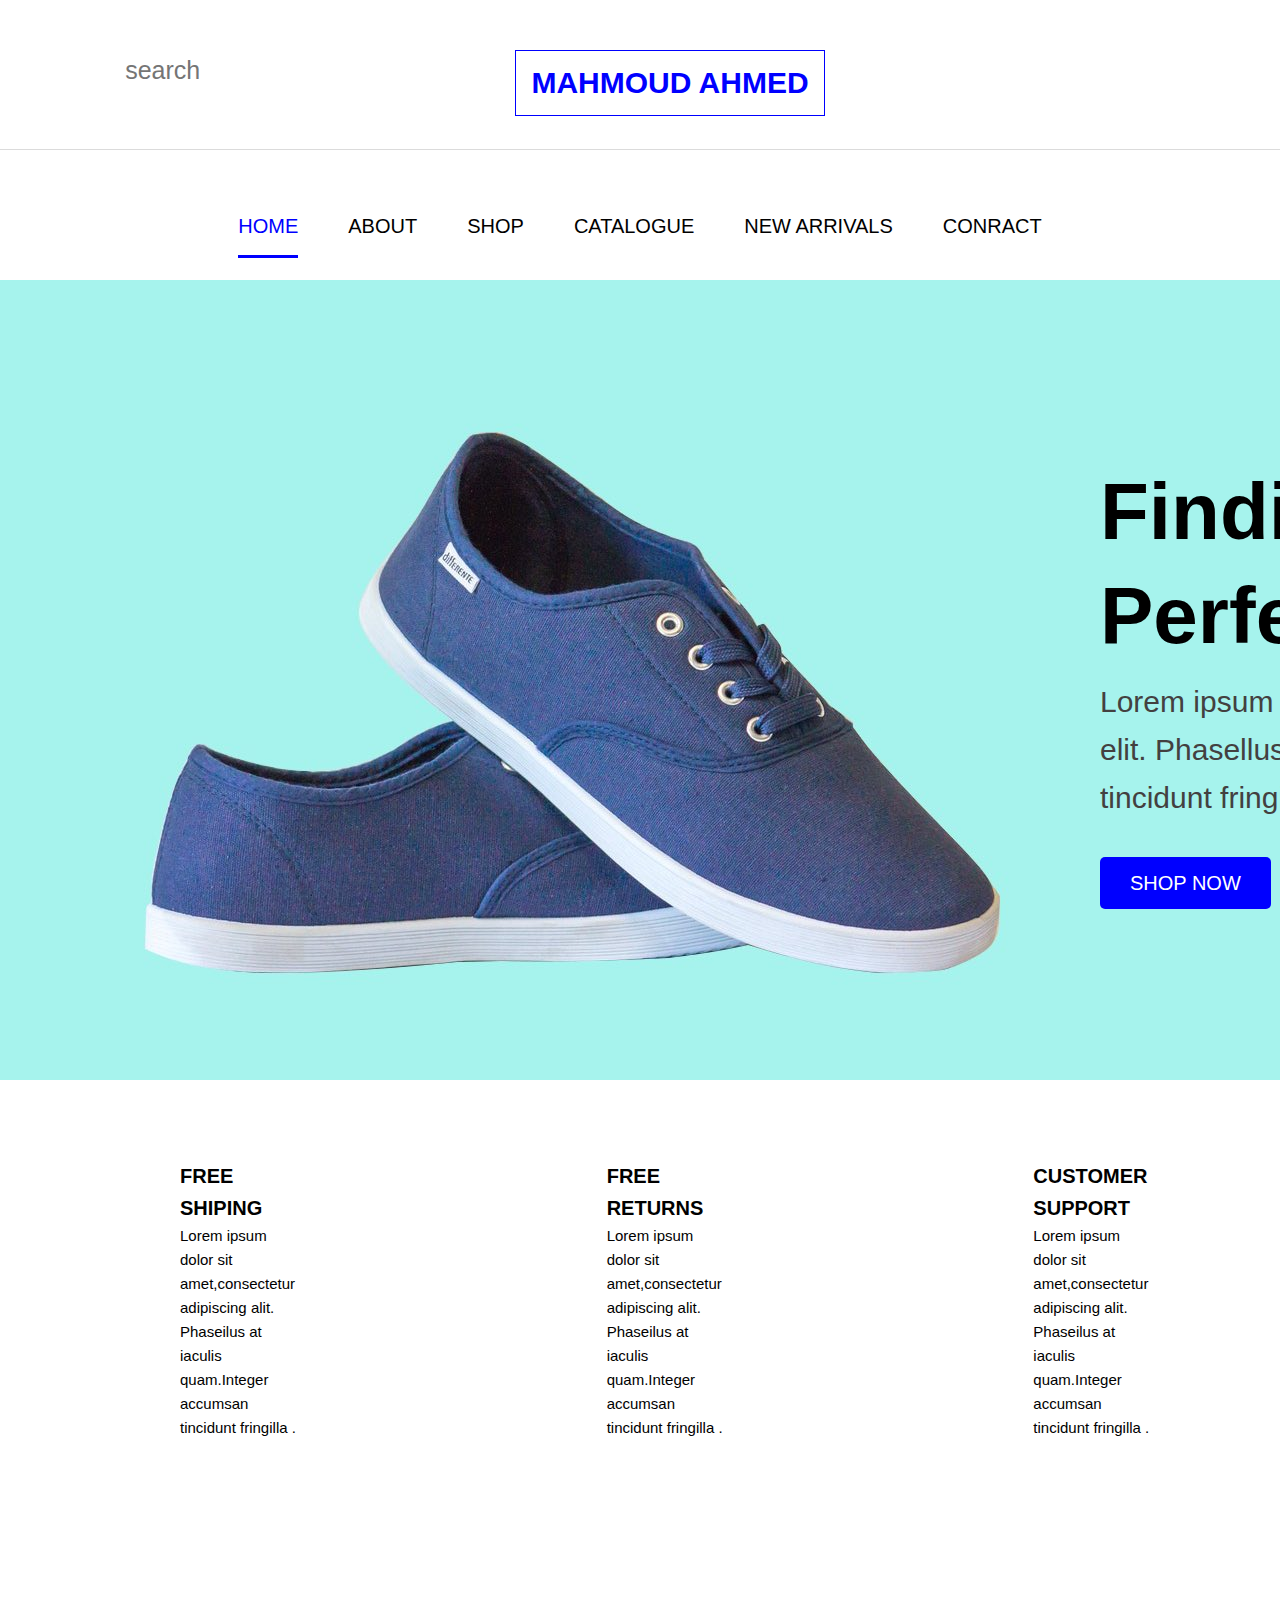
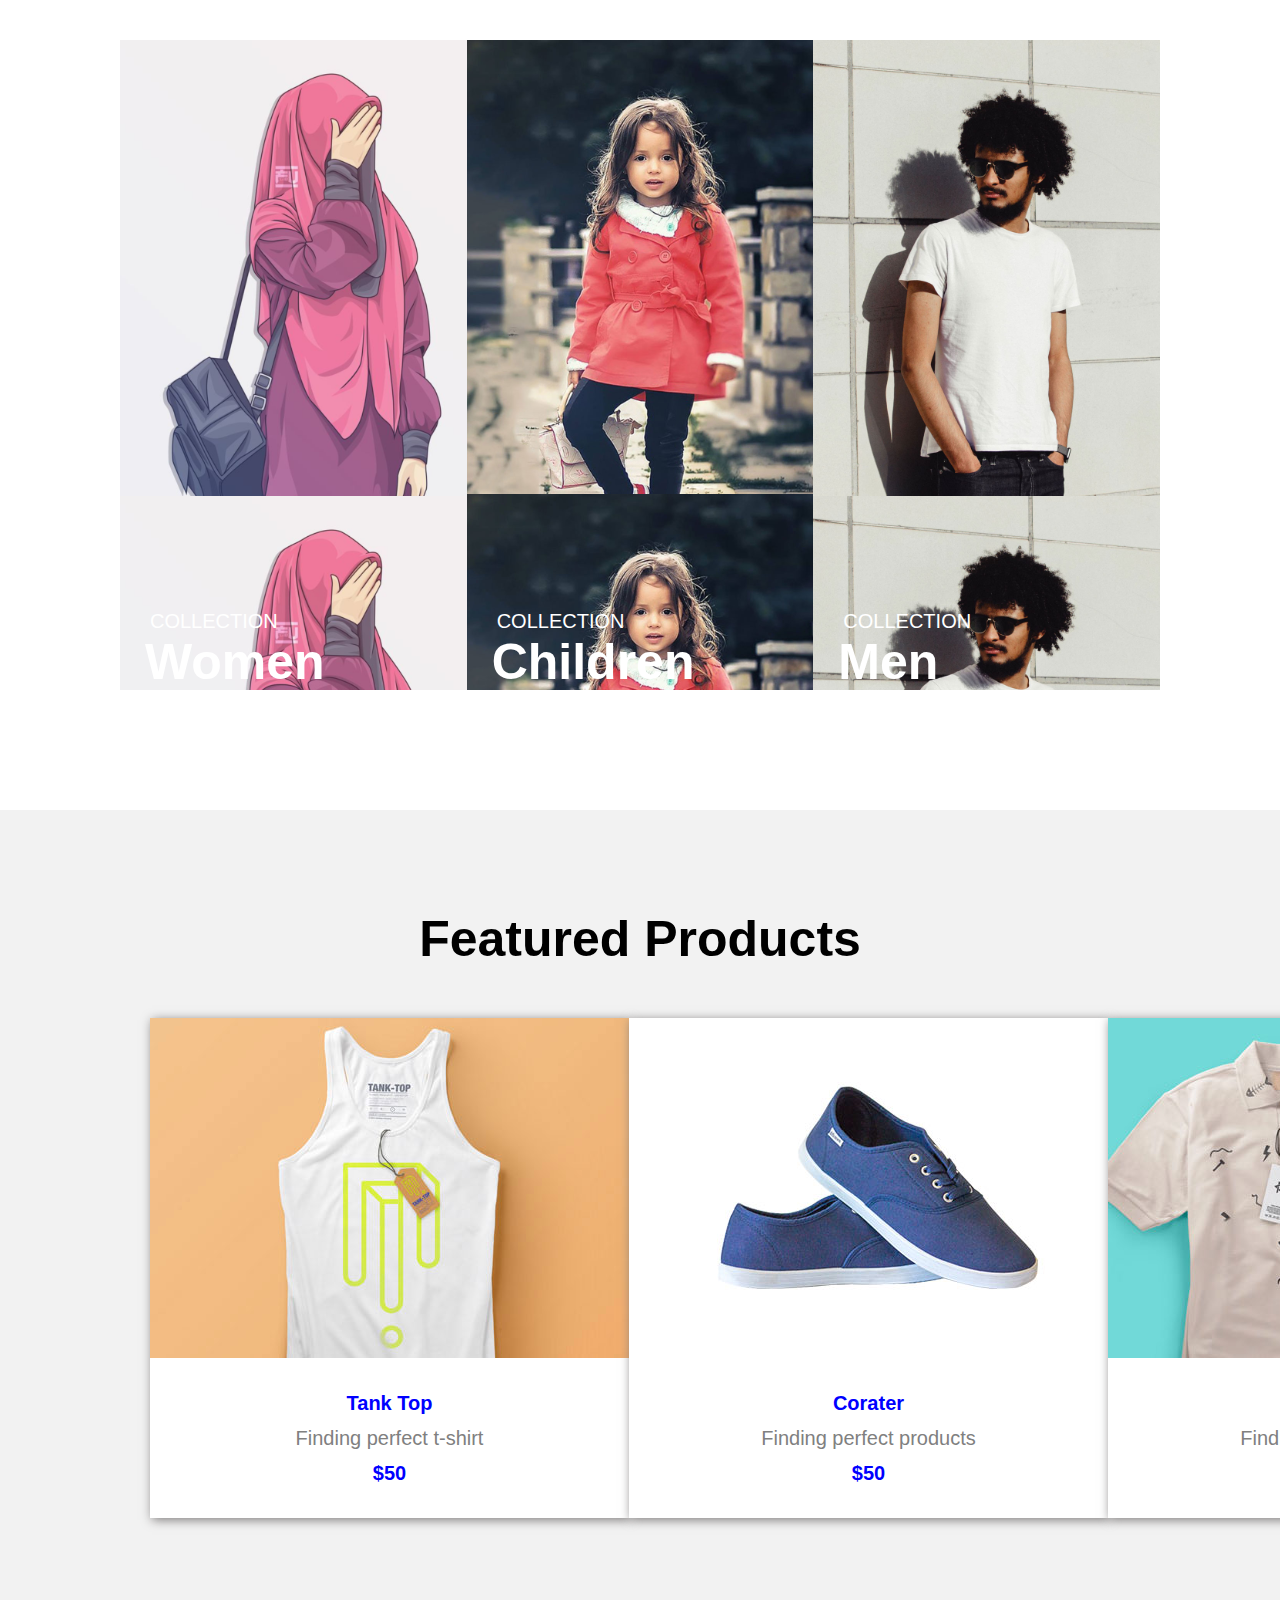
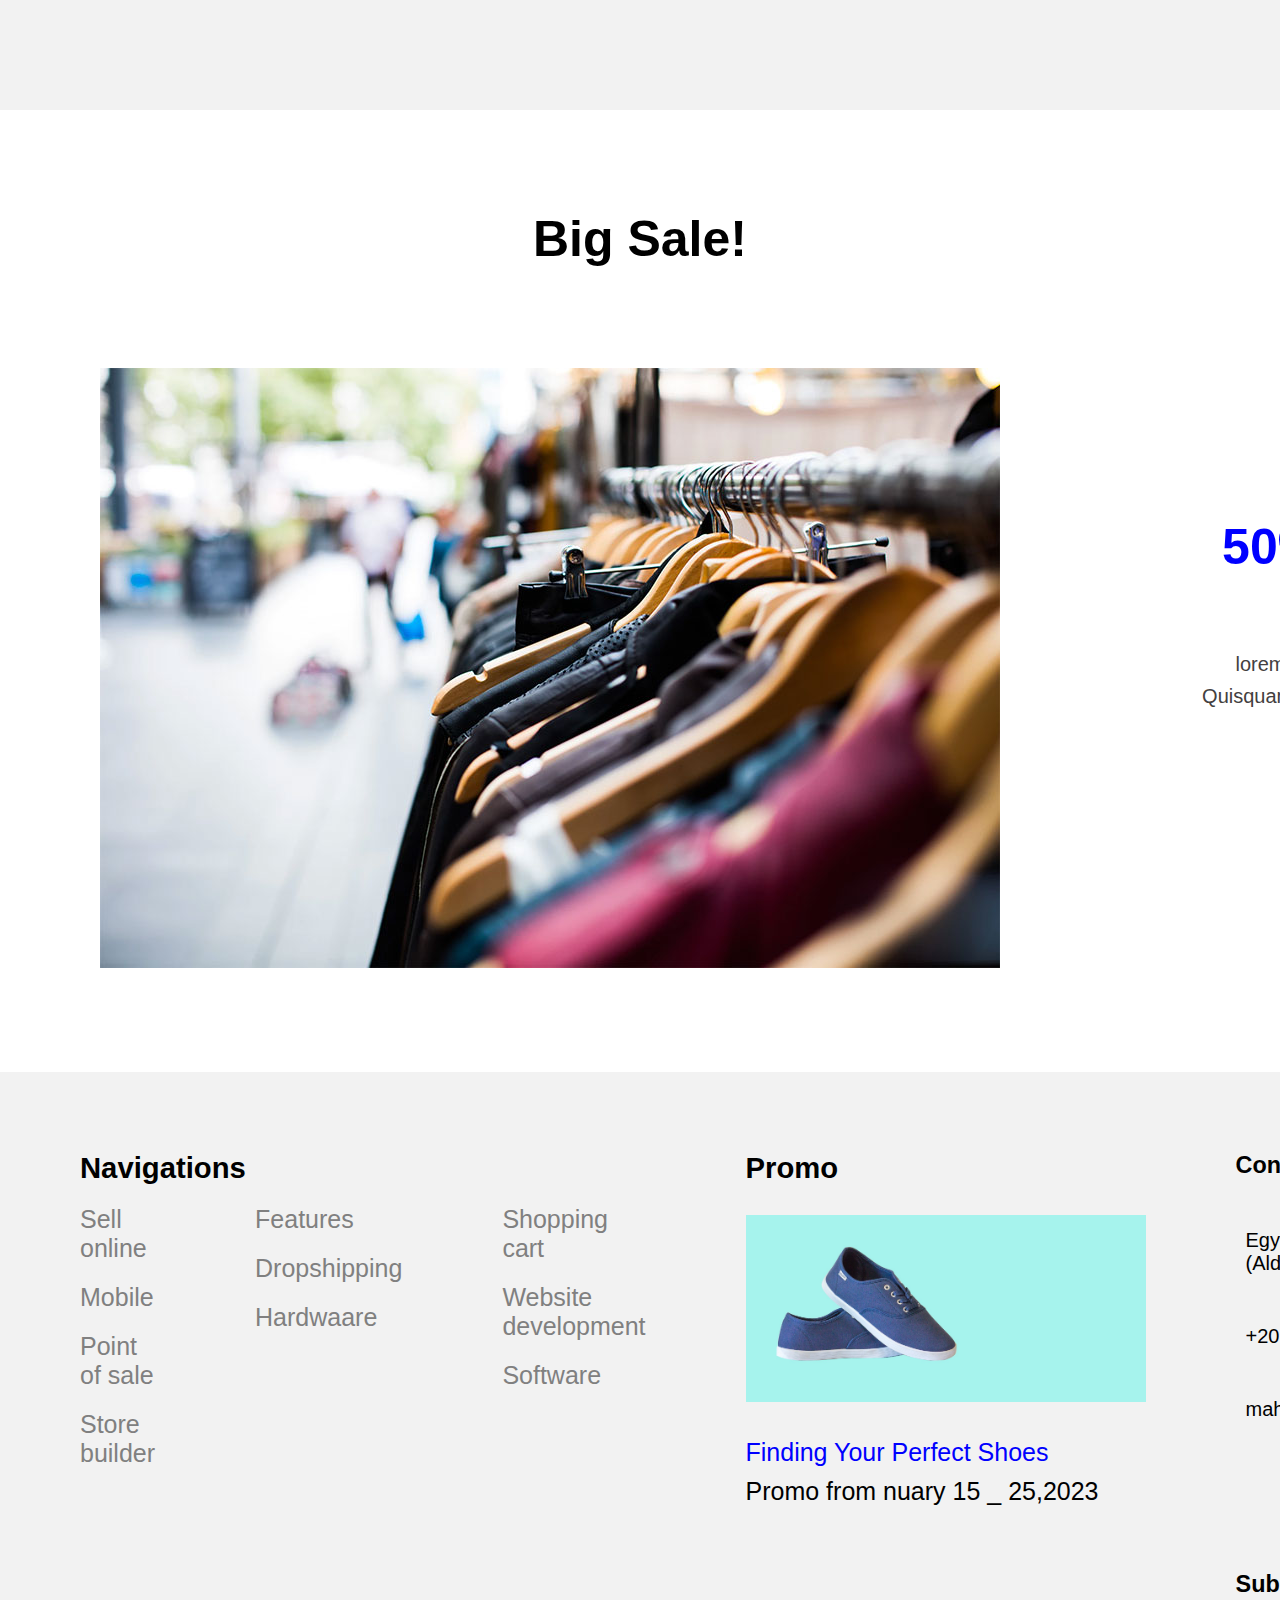
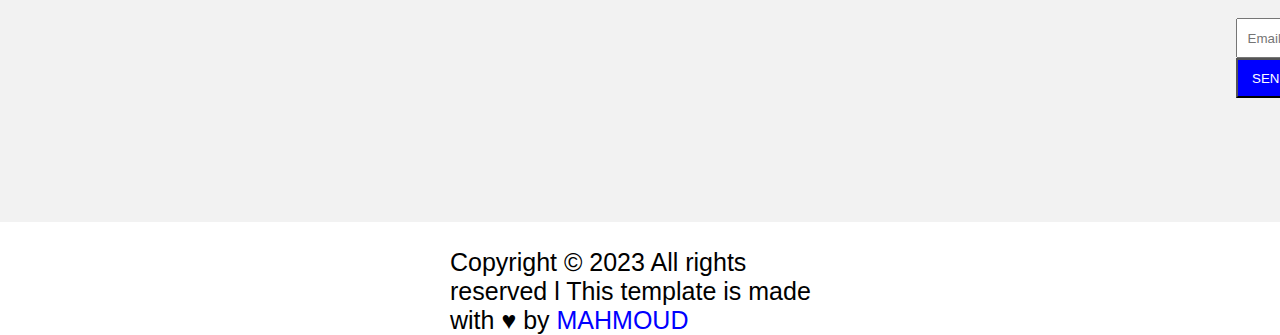
<file: project2/index.html>
<!DOCTYPE html>
<html lang="en">
<head>
    <meta charset="UTF-8">
    <meta http-equiv="X-UA-Compatible" content="IE=edge">
    <meta name="viewport" content="width=device-width, initial-scale=1.0">
    <title>Document</title>
    <link rel="stylesheet" href="style.css">
    <link rel="stylesheet" href="https://cdnjs.cloudflare.com/ajax/libs/font-awesome/6.4.0/css/all.min.css" integrity="sha512-iecdLmaskl7CVkqkXNQ/ZH/XLlvWZOJyj7Yy7tcenmpD1ypASozpmT/E0iPtmFIB46ZmdtAc9eNBvH0H/ZpiBw==" crossorigin="anonymous" referrerpolicy="no-referrer" />
</head>
<body>
    <header>
        <nav>
            <div>
                <i class="fa-solid fa-magnifying-glass"></i>
                <input class="search" type="search" placeholder="search">
            </div>
            <div>
                <h1 class="name">MAHMOUD AHMED</h1>
            </div>
            <div class="icons">
                <a href=""> <i class="fa-solid fa-user"></i> </a>
                <a href=""> <i class="fa-regular fa-heart"></i> </a>
                <a href=""> <i class="fa-solid fa-cart-shopping"></i> </a>
            </div>
        </nav>
        <div class="to-links">
            <a class="linksa" href="">HOME</a>
            <a class="links" href="about.html">ABOUT</a>
            <a class="links" href="">SHOP</a>
            <a class="links" href="">CATALOGUE</a>
            <a class="links" href="">NEW ARRIVALS</a>
            <a class="links" href="shop.html">CONRACT</a>
        </div>
    </header>
    <section class="part1">
        <div class="part1-text">
            <h1>Finding Your Perfect Shoes</h1>
            <p>Lorem ipsum dolor sit amet, consectetur adipiscing elit. Phasellus at iaCulis quam. Integer accumsan tincidunt fringilla.</p>
            <a class="shop" href="">SHOP NOW </a>
        </div>
    </section>
    <section class="part2">
        <div class="items">
            <div>
                <i class="fa-solid fa-truck fa-flip-horizontal"></i>
            </div>
            <div>
                <h2>FREE SHIPING</h2>
                <p>Lorem ipsum dolor sit amet,consectetur adipiscing alit. Phaseilus at iaculis quam.Integer accumsan tincidunt fringilla .</p>
            </div>
        </div>
        <div class="items">
            <div>
                <i class="fa-solid fa-rotate-right"></i>
            </div>
            <div>
                <h2>FREE RETURNS</h2>
                <p>Lorem ipsum dolor sit amet,consectetur adipiscing alit. Phaseilus at iaculis quam.Integer accumsan tincidunt fringilla .</p>
            </div>    
            </div>
        <div class="items">
            <div>
                <i class="fa-solid fa-question"></i>
            </div>
            <div>
                <h2>CUSTOMER SUPPORT</h2>
                <p>Lorem ipsum dolor sit amet,consectetur adipiscing alit. Phaseilus at iaculis quam.Integer accumsan tincidunt fringilla .</p>
            </div>    
        </div>
    </section>
    <section class="part3">
        <div class="children">
            <p>COLLECTION</p>
            <H3>Women</H3>
        </div>
        <div class="women">
            <p>COLLECTION</p>
            <h3>Children</h3>
        </div>
        <div class="man">
            <p>COLLECTION</p>
            <h3>Men</h3>
        </div>
    </section>
    <section class="part4">
        <h1 class="main">Featured Products</h1>
        <div class="to-part4">
            <div class="border">
                <a href="">
                    <img src="cloth_1.jpg" alt="">
                    <h3>
                        Tank Top
                    </h3>
                    <p>
                        Finding perfect t-shirt
                    </p>
                    <h3>
                        $50
                    </h3>
                </a>
            </div>
            <div class="border">
                <a href="">
                    <img src="shoe_1.jpg" alt="">
                    <h3>
                        Corater
                    </h3>
                    <p>
                        Finding perfect products
                    </p>
                    <h3>
                        $50
                    </h3>
                </a>
            </div>
            <div class="border">
                <a href="">
                    <img src="cloth_2.jpg" alt="">
                    <h3>
                        Polo Shirt
                    </h3>
                    <p>
                        Finding perfect products
                    </p>
                    <h3>
                        $50
                    </h3>
                </a>
            </div>
        </div>    
    </section>
    <section class="part5">
        <h1  class="main">Big Sale!</h1>
        <div class="to-part5"> 
            <div>
                <img src="blog_1.jpg" alt="">
            </div>
            <div class="del">
                <h1>50% less in all item</h1>
                <p>By <span> Carl Smith</span> . September 2.2018</p>
                <p>lorem ipsum dolor sit amet,consectetur adipisicing elit. Quisquam iste dolor accusantium facere corporis ipsum animi deleniti fugiat Ex, veniam</p>
                <a class="shop" href="">SHOP NOW </a>
            </div>
        </div>    
    </section>
    <footer>
        <div class="foot">
        <div class="lin">
            <h3> Navigations </h3>
            <div class="lines">
                <div class="lin1">
                    <p> <a href="">Sell online</a> </p>
                    <p> <a href="">Mobile</a> </p>
                    <p> <a href="">Point of sale</a> </p>
                    <p> <a href="">Store builder</a> </p>
                </div>
                <div class="lin1">
                    <p> <a href="">Features</a> </p>
                    <p> <a href="">Dropshipping</a> </p>
                    <p> <a href="">Hardwaare</a> </p>
                </div>    
                <div class="lin1">
                    <p> <a href="">Shopping cart</a> </p>
                    <p> <a href="">Website development</a> </p>
                    <p> <a href="">Software</a> </p>
                </div>
            </div> 
        </div>   
        <div class="promo">
            <h3> Promo </h3>
            <img src="hero_1.jpg" alt="">
            <p class="fin">Finding Your Perfect Shoes</p>
            <p>Promo from nuary 15 _ 25,2023</p>
        </div>
        <div class="contact">
            <h3>Contact info</h3>
            <ul>
               <i class="fa-solid fa-location-dot"></i>
               <p> Egypt _ Qena-in Mahrousa (Aldair Elgharby) </p>
            </ul>
            <ul>
                <i class="fa-solid fa-phone"></i>
                <p> +201096672990 </p>
            </ul>
            <ul>
                <i class="fa-solid fa-envelope"></i>
                <p> mahmod0a7md@gmail.com </p>
            </ul>
            <h3 class="sub">Subscribe</h3>
            <form action="">
            <input type="email" placeholder="Email">
            <input class="send" type="submit" value="SEND">
            </form>
        </div>
        </div>
        <div class="end"><p>Copyright &copy; 2023 All rights reserved l This template is made with &hearts; by <span>MAHMOUD</span></p> </div>
    </footer>
</body>
</html>
</file>
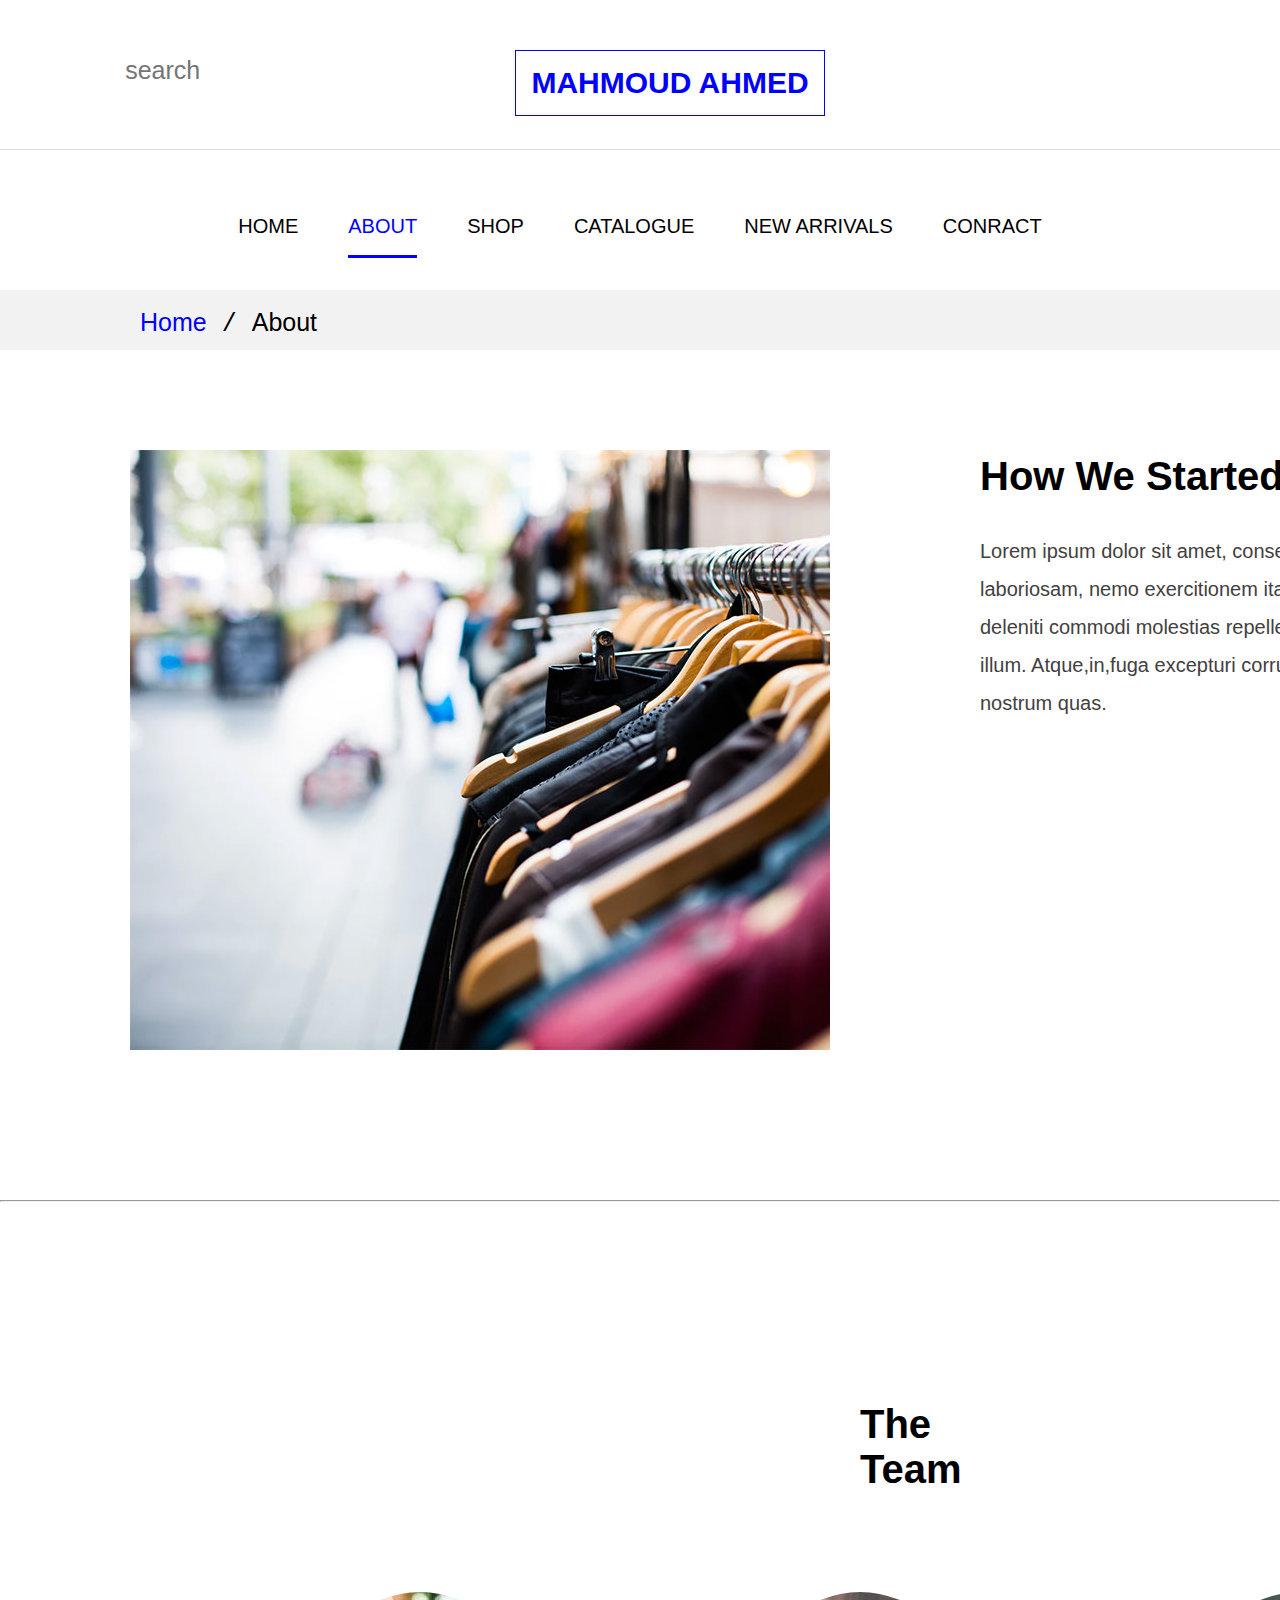
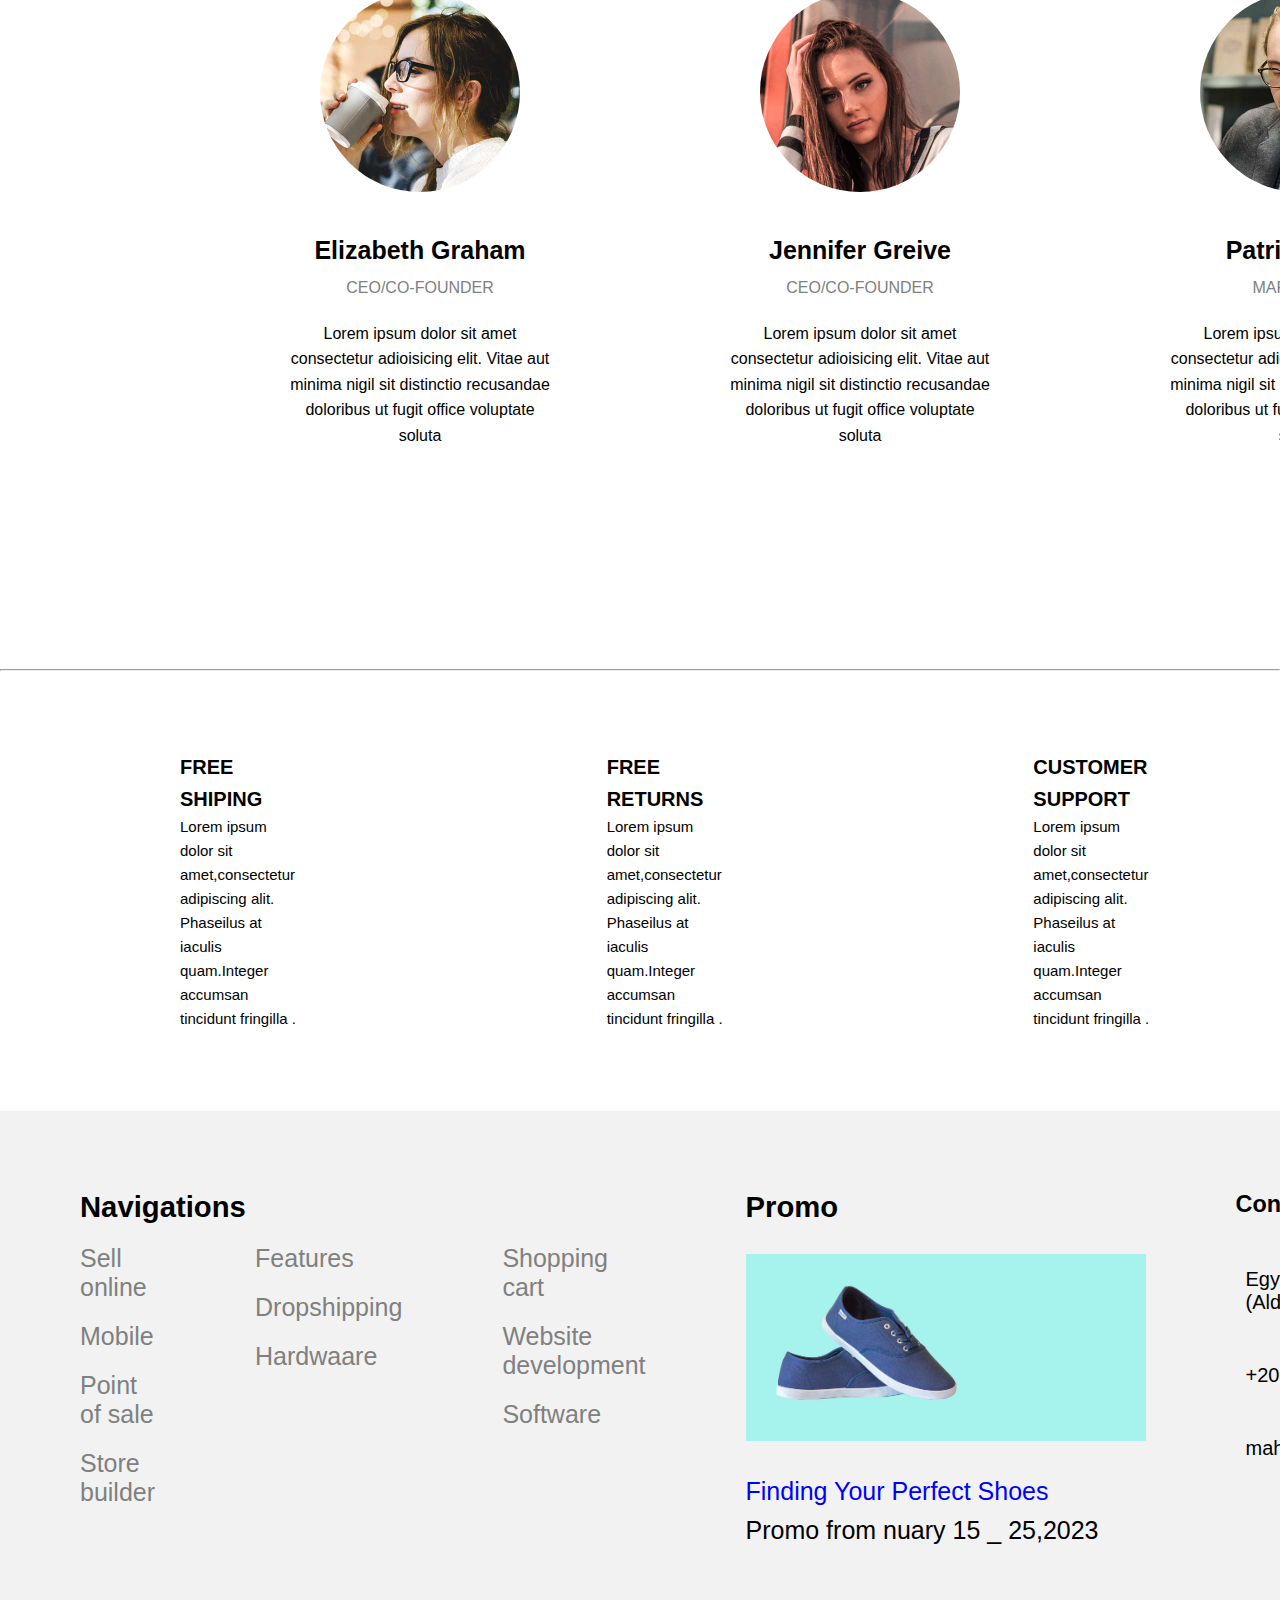
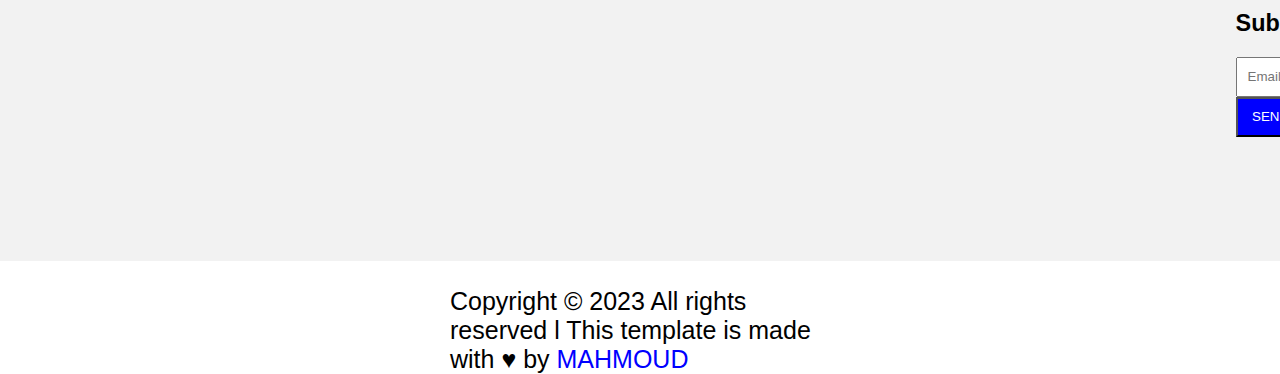
<file: project2/about.html>
<!DOCTYPE html>
<html lang="en">
<head>
    <meta charset="UTF-8">
    <meta http-equiv="X-UA-Compatible" content="IE=edge">
    <meta name="viewport" content="width=device-width, initial-scale=1.0">
    <title>Document</title>
    <link rel="stylesheet" href="about.css">
    <link rel="stylesheet" href="https://cdnjs.cloudflare.com/ajax/libs/font-awesome/6.4.0/css/all.min.css" integrity="sha512-iecdLmaskl7CVkqkXNQ/ZH/XLlvWZOJyj7Yy7tcenmpD1ypASozpmT/E0iPtmFIB46ZmdtAc9eNBvH0H/ZpiBw==" crossorigin="anonymous" referrerpolicy="no-referrer" />
</head>
<body>
    <header>
        <nav>
            <div>
                <i class="fa-solid fa-magnifying-glass"></i>
                <input class="search" type="search" placeholder="search">
            </div>
            <div>
                <h1 class="name">MAHMOUD AHMED</h1>
            </div>
            <div class="icons">
                <a href=""> <i class="fa-solid fa-user"></i> </a>
                <a href=""> <i class="fa-regular fa-heart"></i> </a>
                <a href=""> <i class="fa-solid fa-cart-shopping"></i> </a>
            </div>
        </nav>
        <div class="to-links">
            <a class="links" href="">HOME</a>
            <a class="linksa" href="">ABOUT</a>
            <a class="links" href="">SHOP</a>
            <a class="links" href="">CATALOGUE</a>
            <a class="links" href="">NEW ARRIVALS</a>
            <a class="links" href="">CONRACT</a>
        </div>
        <div class="line">
            <a class="about"  href="">Home</a>
            / <a href="">About</a>  
        </div>
    </header>
    <section class="part1">
        <div class="part1-text">
            <h1>How We Started</h1>
            <p>Lorem ipsum dolor sit amet, consectetur adipiscing Elut.dicta at laboriosam, nemo exercitionem itaque eveniet architecto cumque, deleniti commodi molestias repellendus quos sequi hic fugiat asperiores illum. Atque,in,fuga excepturi corrupi error corporis aliquam unde nostrum quas.</p>
        </div>
    </section>
    <hr>
    <section class="part2">
            <h1>The Team</h1>
        <div class="person">
            <div>
                <img src="person_1.jpg" alt="">
                <h3>Elizabeth Graham</h3>
                <p class="desc">CEO/CO-FOUNDER</p>
                <p>Lorem ipsum dolor sit amet consectetur adioisicing elit. Vitae aut minima nigil sit distinctio recusandae doloribus ut fugit office voluptate soluta</p>
            </div>
            <div>
                <img src="person_2.jpg" alt="">
                <h3>Jennifer Greive</h3>
                <p class="desc">CEO/CO-FOUNDER</p>
                <p>Lorem ipsum dolor sit amet consectetur adioisicing elit. Vitae aut minima nigil sit distinctio recusandae doloribus ut fugit office voluptate soluta</p>
            </div>
            <div>
                <img src="person_3.jpg" alt="">
                <h3>Patrick Marx</h3>
                <p class="desc">MARKETING</p>
                <p>Lorem ipsum dolor sit amet consectetur adioisicing elit. Vitae aut minima nigil sit distinctio recusandae doloribus ut fugit office voluptate soluta</p>
            </div>
            <div>
                <img src="person_4.jpg" alt="">
                <h3>Mike Coolbert</h3>
                <p class="desc">SALES MANAGER</p>
                <p>Lorem ipsum dolor sit amet consectetur adioisicing elit. Vitae aut minima nigil sit distinctio recusandae doloribus ut fugit office voluptate soluta</p>
            </div>
        </div>
    </section>
    <hr>
    <section class="part3">
        <div class="items">
            <div>
                <i class="fa-solid fa-truck fa-flip-horizontal"></i>
            </div>
            <div>
                <h2>FREE SHIPING</h2>
                <p>Lorem ipsum dolor sit amet,consectetur adipiscing alit. Phaseilus at iaculis quam.Integer accumsan tincidunt fringilla .</p>
            </div>
        </div>
        <div class="items">
            <div>
                <i class="fa-solid fa-rotate-right"></i>
            </div>
            <div>
                <h2>FREE RETURNS</h2>
                <p>Lorem ipsum dolor sit amet,consectetur adipiscing alit. Phaseilus at iaculis quam.Integer accumsan tincidunt fringilla .</p>
            </div>    
            </div>
        <div class="items">
            <div>
                <i class="fa-solid fa-question"></i>
            </div>
            <div>
                <h2>CUSTOMER SUPPORT</h2>
                <p>Lorem ipsum dolor sit amet,consectetur adipiscing alit. Phaseilus at iaculis quam.Integer accumsan tincidunt fringilla .</p>
            </div>    
        </div>
    </section>
    <footer>
        <div class="foot">
        <div class="lin">
            <h3> Navigations </h3>
            <div class="lines">
                <div class="lin1">
                    <p> <a href="">Sell online</a> </p>
                    <p> <a href="">Mobile</a> </p>
                    <p> <a href="">Point of sale</a> </p>
                    <p> <a href="">Store builder</a> </p>
                </div>
                <div class="lin1">
                    <p> <a href="">Features</a> </p>
                    <p> <a href="">Dropshipping</a> </p>
                    <p> <a href="">Hardwaare</a> </p>
                </div>    
                <div class="lin1">
                    <p> <a href="">Shopping cart</a> </p>
                    <p> <a href="">Website development</a> </p>
                    <p> <a href="">Software</a> </p>
                </div>
            </div> 
        </div>   
        <div class="promo">
            <h3> Promo </h3>
            <img src="hero_1.jpg" alt="">
            <p class="fin">Finding Your Perfect Shoes</p>
            <p>Promo from nuary 15 _ 25,2023</p>
        </div>
        <div class="contact">
            <h3>Contact info</h3>
            <ul>
               <i class="fa-solid fa-location-dot"></i>
               <p> Egypt _ Qena-in Mahrousa (Aldair Elgharby) </p>
            </ul>
            <ul>
                <i class="fa-solid fa-phone"></i>
                <p> +201096672990 </p>
            </ul>
            <ul>
                <i class="fa-solid fa-envelope"></i>
                <p> mahmod0a7md@gmail.com </p>
            </ul>
            <h3 class="sub">Subscribe</h3>
            <form action="">
            <input type="email" placeholder="Email">
            <input class="send" type="submit" value="SEND">
            </form>
        </div>
        </div>
        <div class="end"><p>Copyright &copy; 2023 All rights reserved l This template is made with &hearts; by <span>MAHMOUD</span></p> </div>
    </footer>
</body>
</file>
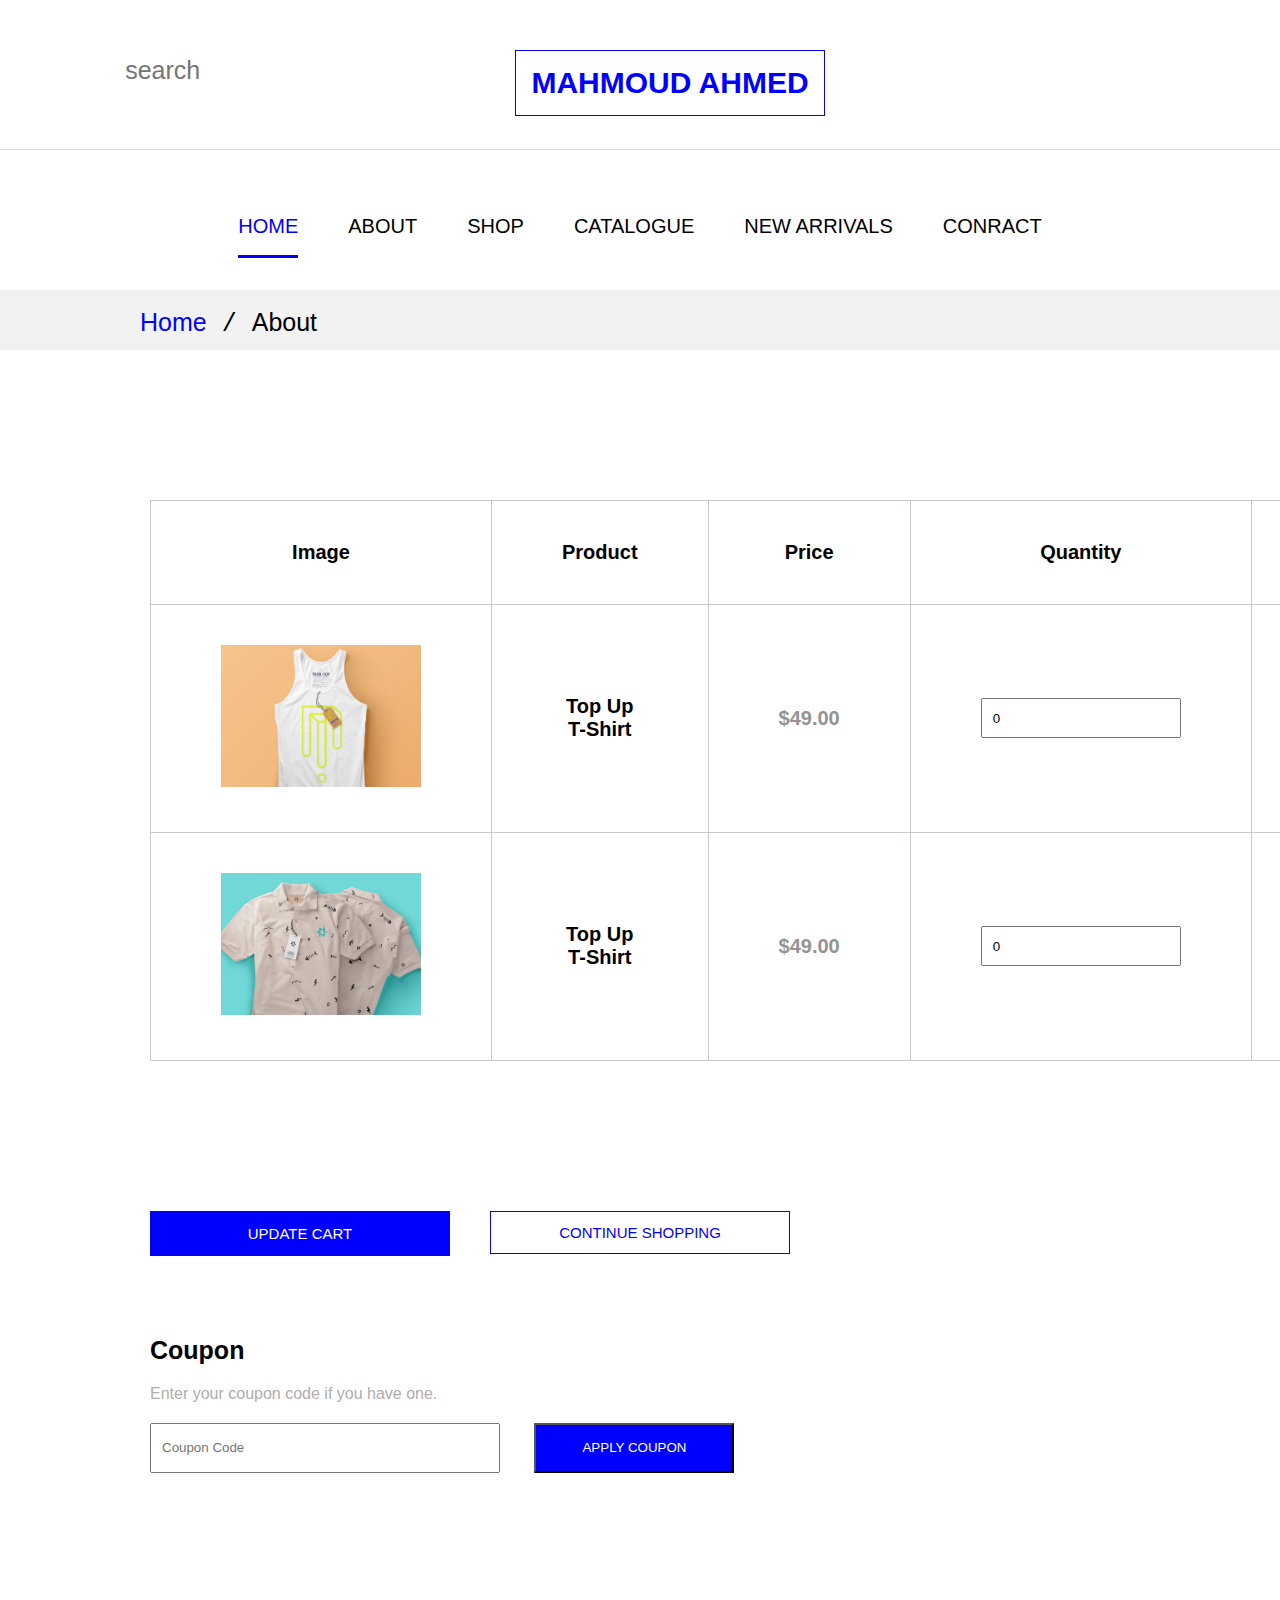
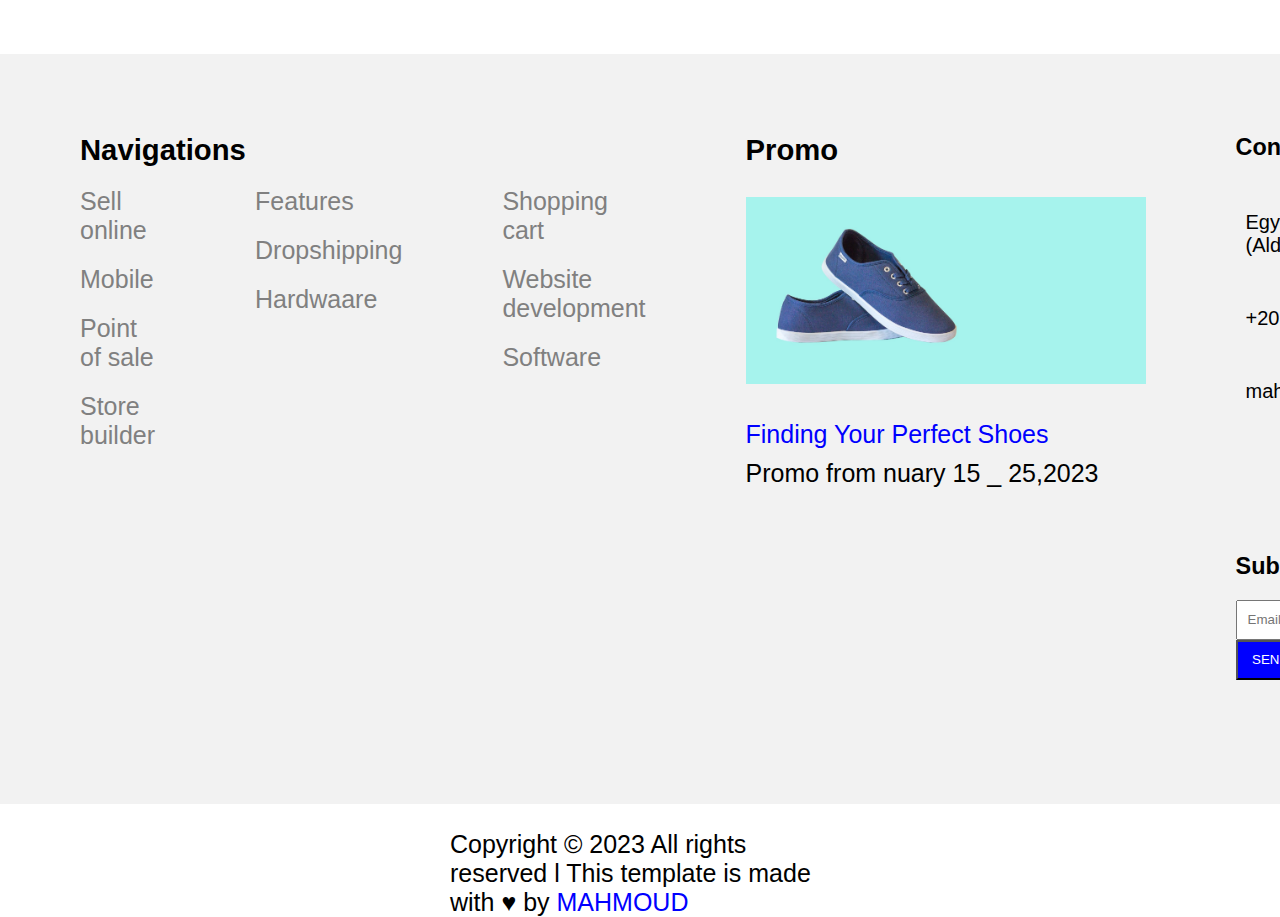
<file: project2/bay.html>
<!DOCTYPE html>
<html lang="en">
<head>
    <meta charset="UTF-8">
    <meta http-equiv="X-UA-Compatible" content="IE=edge">
    <meta name="viewport" content="width=device-width, initial-scale=1.0">
    <title>Document</title>
    <link rel="stylesheet" href="bay.css">
    <link rel="stylesheet" href="https://cdnjs.cloudflare.com/ajax/libs/font-awesome/6.4.0/css/all.min.css" integrity="sha512-iecdLmaskl7CVkqkXNQ/ZH/XLlvWZOJyj7Yy7tcenmpD1ypASozpmT/E0iPtmFIB46ZmdtAc9eNBvH0H/ZpiBw==" crossorigin="anonymous" referrerpolicy="no-referrer" />
</head>
<body>
    <header>
        <nav>
            <div>
                <i class="fa-solid fa-magnifying-glass"></i>
                <input class="search" type="search" placeholder="search">
            </div>
            <div>
                <h1 class="name">MAHMOUD AHMED</h1>
            </div>
            <div class="icons">
                <a href=""> <i class="fa-solid fa-user"></i> </a>
                <a href=""> <i class="fa-regular fa-heart"></i> </a>
                <a href=""> <i class="fa-solid fa-cart-shopping"></i> </a>
            </div>
        </nav>
        <div class="to-links">
            <a class="linksa" href="">HOME</a>
            <a class="links" href="">ABOUT</a>
            <a class="links" href="">SHOP</a>
            <a class="links" href="">CATALOGUE</a>
            <a class="links" href="">NEW ARRIVALS</a>
            <a class="links" href="">CONRACT</a>
        </div>
        <div class="line">
            <a class="about"  href="">Home</a>
            / <a href="">About</a>  
        </div>
    </header>
    <section>
        <table border=""  class="border">
        <tr class="main0">
            <th>Image</th>
            <th>Product</th>
            <th>Price</th>
            <th>Quantity</th>
            <th>Totla</th>
            <th>Remove</th>
        </tr>
        <tr>
            <th><img src="cloth_1.jpg" alt=""></th>
            <th>Top Up T-Shirt</th>
            <th class="mony">$49.00</th>
            <th><input type="number" value="0"></th>
            <th class="mony">$49.00</th>
            <th><p>X</p></th>
        </tr>
        <tr>
            <th><img src="cloth_2.jpg" alt=""></th>
            <th>Top Up T-Shirt</th>
            <th class="mony">$49.00</th>
            <th><input type="number" value="0"></th>
            <th class="mony">$49.00</th>
            <th><p>X</p></th>
        </tr>
    </table> 
    </section> 
    <section class="cart">
        <div>
        <div class="part1">
            <a href=""><p> UPDATE CART </p></a>
            <a href=""><p class="p2"> CONTINUE SHOPPING </p></a>
        </div>
        <div class="coupon"><h3>Coupon</h3>
        <p>Enter your coupon code if you have one.</p>
        <form action="">
            <input class="code" type="text" placeholder="Coupon Code">
            <input class="sum" type="submit" value="APPLY COUPON">
        </form>
        </div>
        </div>
        <div class="part2">
            <div><h2>CART TOTALS</h2></div>        
            <div class="to-part2">
            <div><p>Subtotal</p>
                 <p>Total</p></div>
            <div><p>$230.00</p>
                 <p>$230.00</p></div></div>
            <a href="mony.html"><p class="p2"> PROCEED TO CHECKOUT </p></a>     
        </div>
    </section>
    <footer>
        <div class="foot">
        <div class="lin">
            <h3> Navigations </h3>
            <div class="lines">
                <div class="lin1">
                    <p> <a href="">Sell online</a> </p>
                    <p> <a href="">Mobile</a> </p>
                    <p> <a href="">Point of sale</a> </p>
                    <p> <a href="">Store builder</a> </p>
                </div>
                <div class="lin1">
                    <p> <a href="">Features</a> </p>
                    <p> <a href="">Dropshipping</a> </p>
                    <p> <a href="">Hardwaare</a> </p>
                </div>    
                <div class="lin1">
                    <p> <a href="">Shopping cart</a> </p>
                    <p> <a href="">Website development</a> </p>
                    <p> <a href="">Software</a> </p>
                </div>
            </div> 
        </div>   
        <div class="promo">
            <h3> Promo </h3>
            <img src="hero_1.jpg" alt="">
            <p class="fin">Finding Your Perfect Shoes</p>
            <p>Promo from nuary 15 _ 25,2023</p>
        </div>
        <div class="contact">
            <h3>Contact info</h3>
            <ul>
               <i class="fa-solid fa-location-dot"></i>
               <p> Egypt _ Qena-in Mahrousa (Aldair Elgharby) </p>
            </ul>
            <ul>
                <i class="fa-solid fa-phone"></i>
                <p> +201096672990 </p>
            </ul>
            <ul>
                <i class="fa-solid fa-envelope"></i>
                <p> mahmod0a7md@gmail.com </p>
            </ul>
            <h3 class="sub">Subscribe</h3>
            <form action="">
            <input type="email" placeholder="Email">
            <input class="send" type="submit" value="SEND">
            </form>
        </div>
        </div>
        <div class="end"><p>Copyright &copy; 2023 All rights reserved l This template is made with &hearts; by <span>MAHMOUD</span></p> </div>
    </footer>
</body>
</html>
</file>
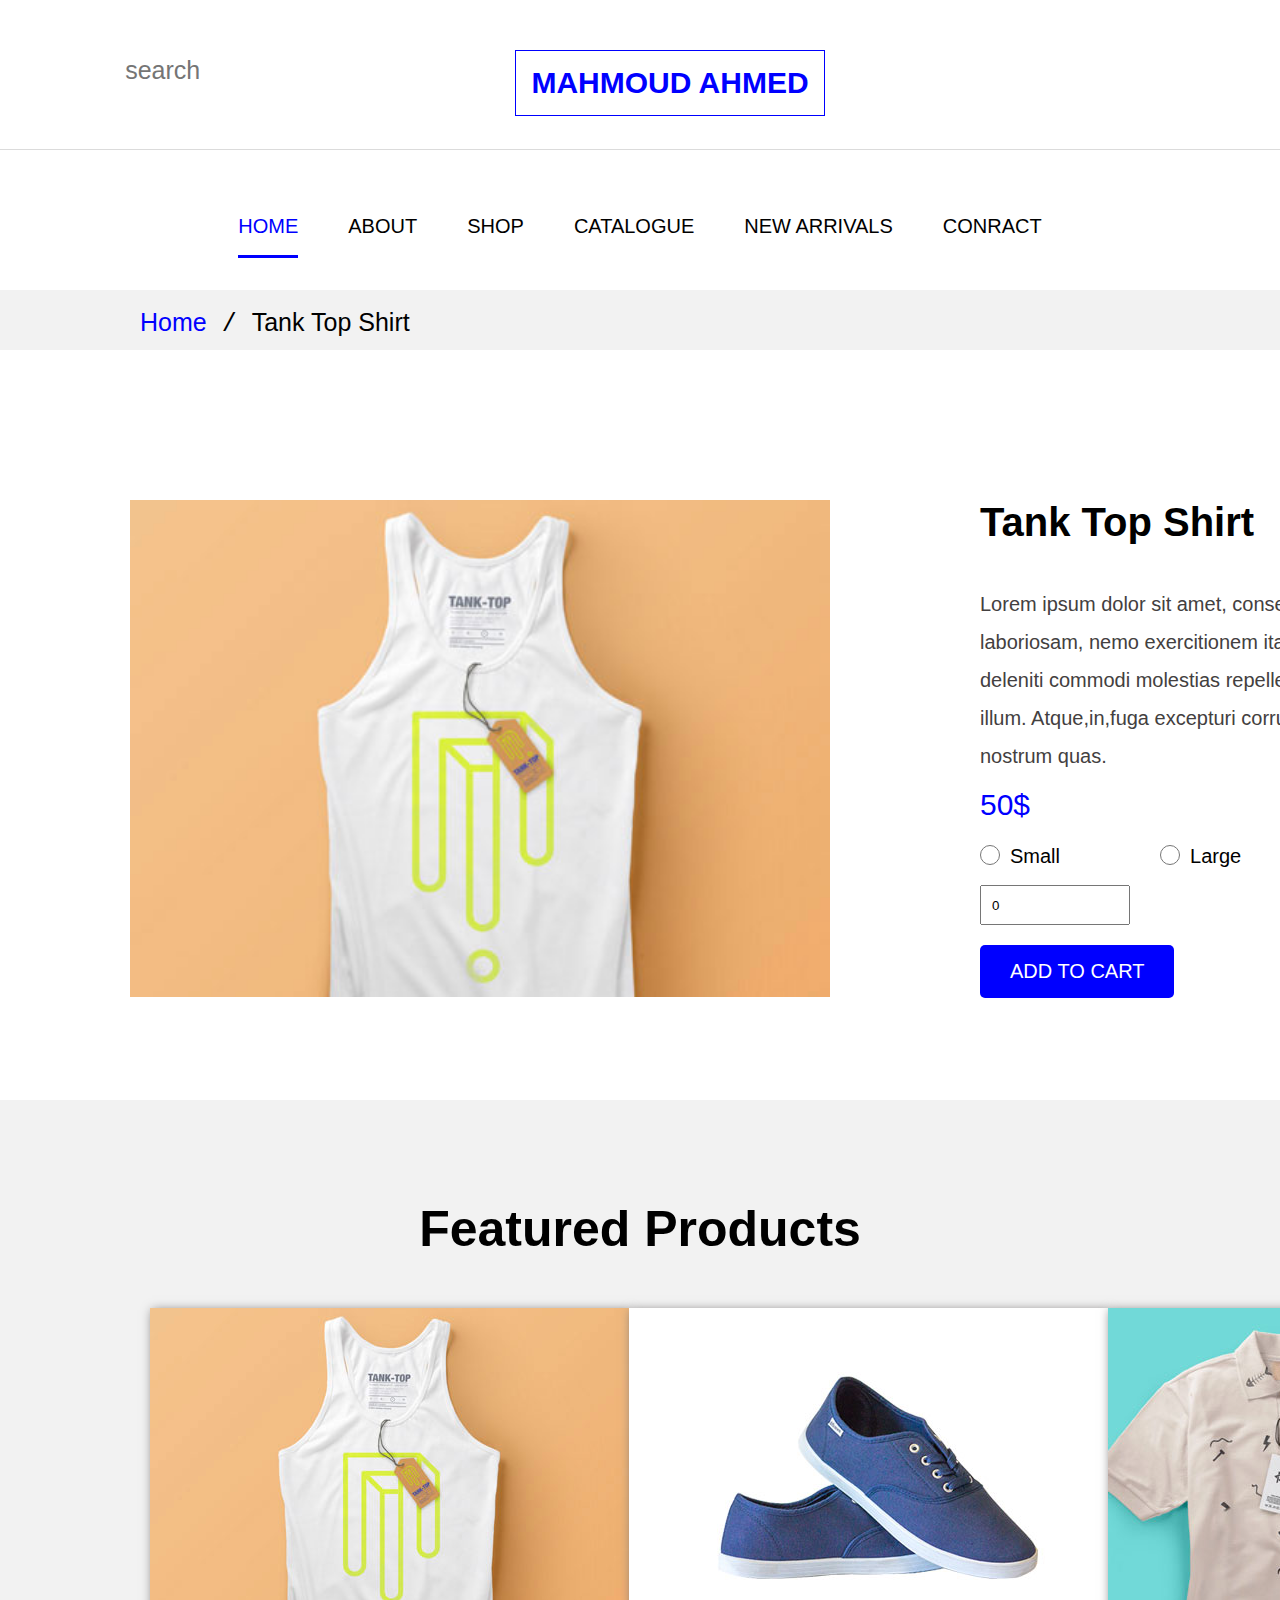
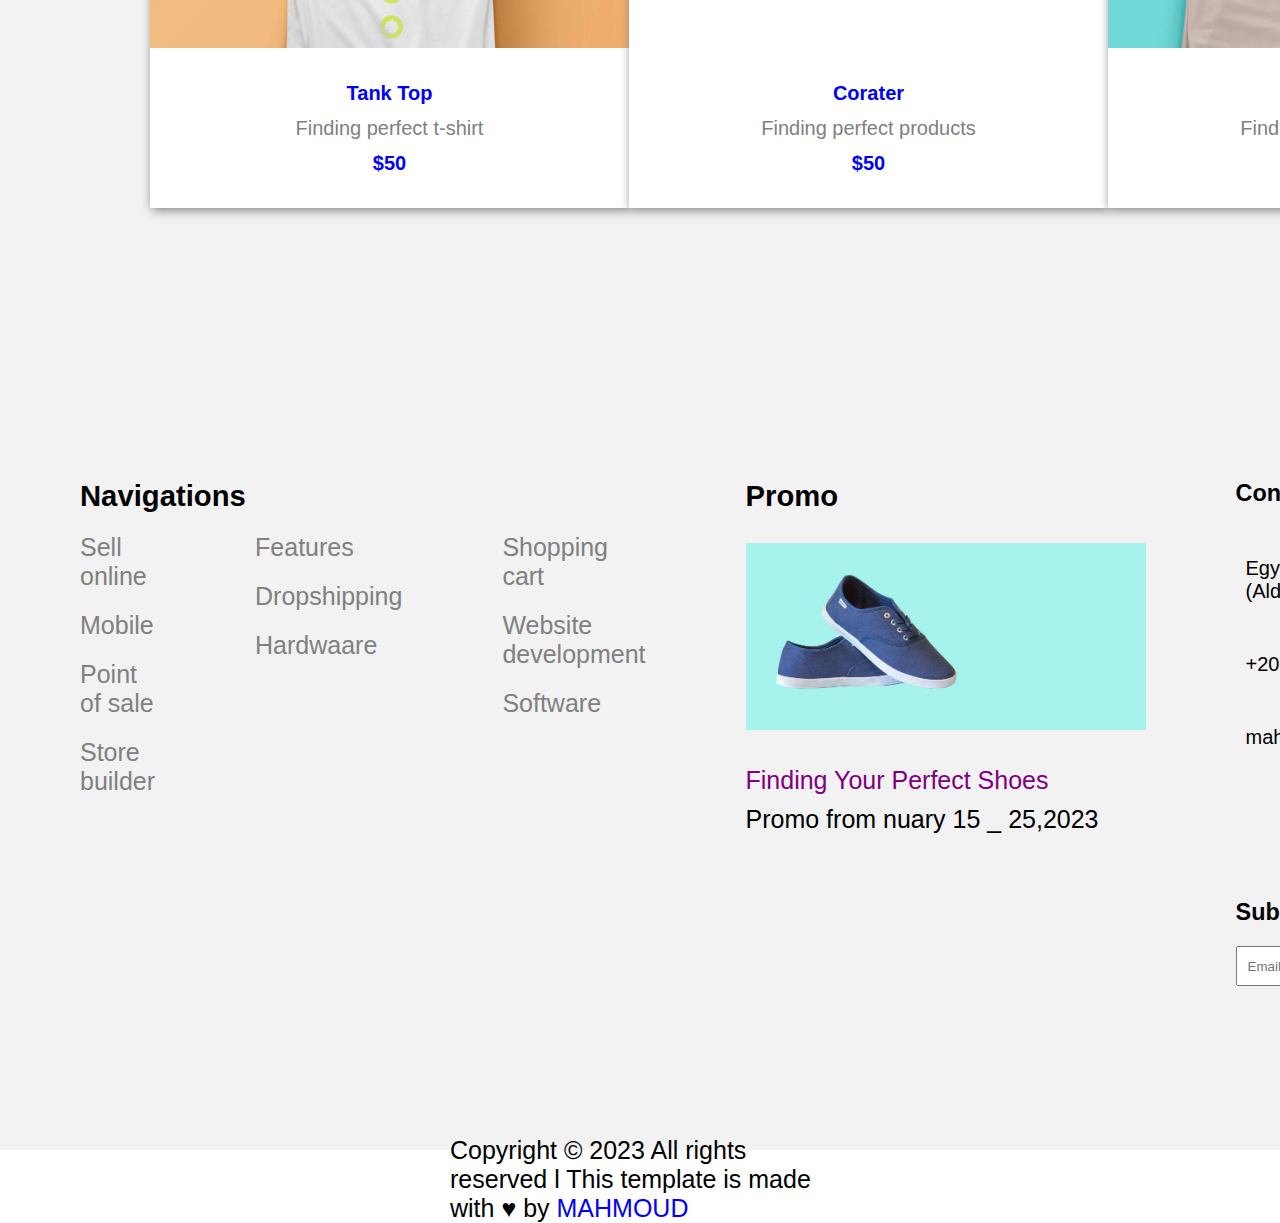
<file: project2/item.html>
<!DOCTYPE html>
<html lang="en">
<head>
    <meta charset="UTF-8">
    <meta http-equiv="X-UA-Compatible" content="IE=edge">
    <meta name="viewport" content="width=device-width, initial-scale=1.0">
    <title>Document</title>
    <link rel="stylesheet" href="item.css">
    <link rel="stylesheet" href="https://cdnjs.cloudflare.com/ajax/libs/font-awesome/6.4.0/css/all.min.css" integrity="sha512-iecdLmaskl7CVkqkXNQ/ZH/XLlvWZOJyj7Yy7tcenmpD1ypASozpmT/E0iPtmFIB46ZmdtAc9eNBvH0H/ZpiBw==" crossorigin="anonymous" referrerpolicy="no-referrer" />
</head>
<body>
    <header>
        <nav>
            <div>
                <i class="fa-solid fa-magnifying-glass"></i>
                <input class="search" type="search" placeholder="search">
            </div>
            <div>
                <h1 class="name">MAHMOUD AHMED</h1>
            </div>
            <div class="icons">
                <a href=""> <i class="fa-solid fa-user"></i> </a>
                <a href=""> <i class="fa-regular fa-heart"></i> </a>
                <a href=""> <i class="fa-solid fa-cart-shopping"></i> </a>
            </div>
        </nav>
        <div class="to-links">
            <a class="linksa" href="">HOME</a>
            <a class="links" href="">ABOUT</a>
            <a class="links" href="">SHOP</a>
            <a class="links" href="">CATALOGUE</a>
            <a class="links" href="">NEW ARRIVALS</a>
            <a class="links" href="">CONRACT</a>
        </div>
        <div class="line">
            <a class="about"  href="">Home</a>
            / <a href="">Tank Top Shirt</a>  
        </div>
    </header>
    <section class="part1">
        <div class="part1-text">
            <h1>Tank Top Shirt</h1>
            <p class="desc">Lorem ipsum dolor sit amet, consectetur adipiscing Elut.dicta at laboriosam, nemo exercitionem itaque eveniet architecto cumque, deleniti commodi molestias repellendus quos sequi hic fugiat asperiores illum. Atque,in,fuga excepturi corrupi error corporis aliquam unde nostrum quas.</p>
            <p class="price">50$</p> 
            <form>
                <input type="radio" id="html" name="fav_language" value="HTML">
                <label for="html">Small</label><br>
                <input type="radio" id="css" name="fav_language" value="CSS">
                <label for="css">Large</label><br>
                <input type="radio" id="javascript" name="fav_language" value="JavaScript">
                <label for="javascript">X Large</label>
            </form>  
            <input class="num" type="number" value="0"> <br> 
            <a class="shop" href="bay.html">ADD TO CART</a>
        </div>
    </section>
    <section class="part4">
        <h1 class="main">Featured Products</h1>
        <div class="to-part4">
            <div class="border">
                <a href="">
                    <img src="cloth_1.jpg" alt="">
                    <h3>
                        Tank Top
                    </h3>
                    <p>
                        Finding perfect t-shirt
                    </p>
                    <h3>
                        $50
                    </h3>
                </a>
            </div>
            <div class="border">
                <a href="">
                    <img src="shoe_1.jpg" alt="">
                    <h3>
                        Corater
                    </h3>
                    <p>
                        Finding perfect products
                    </p>
                    <h3>
                        $50
                    </h3>
                </a>
            </div>
            <div class="border">
                <a href="">
                    <img src="cloth_2.jpg" alt="">
                    <h3>
                        Polo Shirt
                    </h3>
                    <p>
                        Finding perfect products
                    </p>
                    <h3>
                        $50
                    </h3>
                </a>
            </div>
        </div>    
    </section>
    <footer>
        <div class="foot">
        <div class="lin">
            <h3> Navigations </h3>
            <div class="lines">
                <div class="lin1">
                    <p> <a href="">Sell online</a> </p>
                    <p> <a href="">Mobile</a> </p>
                    <p> <a href="">Point of sale</a> </p>
                    <p> <a href="">Store builder</a> </p>
                </div>
                <div class="lin1">
                    <p> <a href="">Features</a> </p>
                    <p> <a href="">Dropshipping</a> </p>
                    <p> <a href="">Hardwaare</a> </p>
                </div>    
                <div class="lin1">
                    <p> <a href="">Shopping cart</a> </p>
                    <p> <a href="">Website development</a> </p>
                    <p> <a href="">Software</a> </p>
                </div>
            </div> 
        </div>   
        <div class="promo">
            <h3> Promo </h3>
            <img src="hero_1.jpg" alt="">
            <p class="fin">Finding Your Perfect Shoes</p>
            <p>Promo from nuary 15 _ 25,2023</p>
        </div>
        <div class="contact">
            <h3>Contact info</h3>
            <ul>
               <i class="fa-solid fa-location-dot"></i>
               <p> Egypt _ Qena-in Mahrousa (Aldair Elgharby) </p>
            </ul>
            <ul>
                <i class="fa-solid fa-phone"></i>
                <p> +201096672990 </p>
            </ul>
            <ul>
                <i class="fa-solid fa-envelope"></i>
                <p> mahmod0a7md@gmail.com </p>
            </ul>
            <h3 class="sub">Subscribe</h3>
            <form action="">
            <input type="email" placeholder="Email">
            <input class="send" type="submit" value="SEND">
            </form>
        </div>
        </div>
        <div class="end"><p>Copyright &copy; 2023 All rights reserved l This template is made with &hearts; by <span>MAHMOUD</span></p> </div>
    </footer>
</body>
</file>
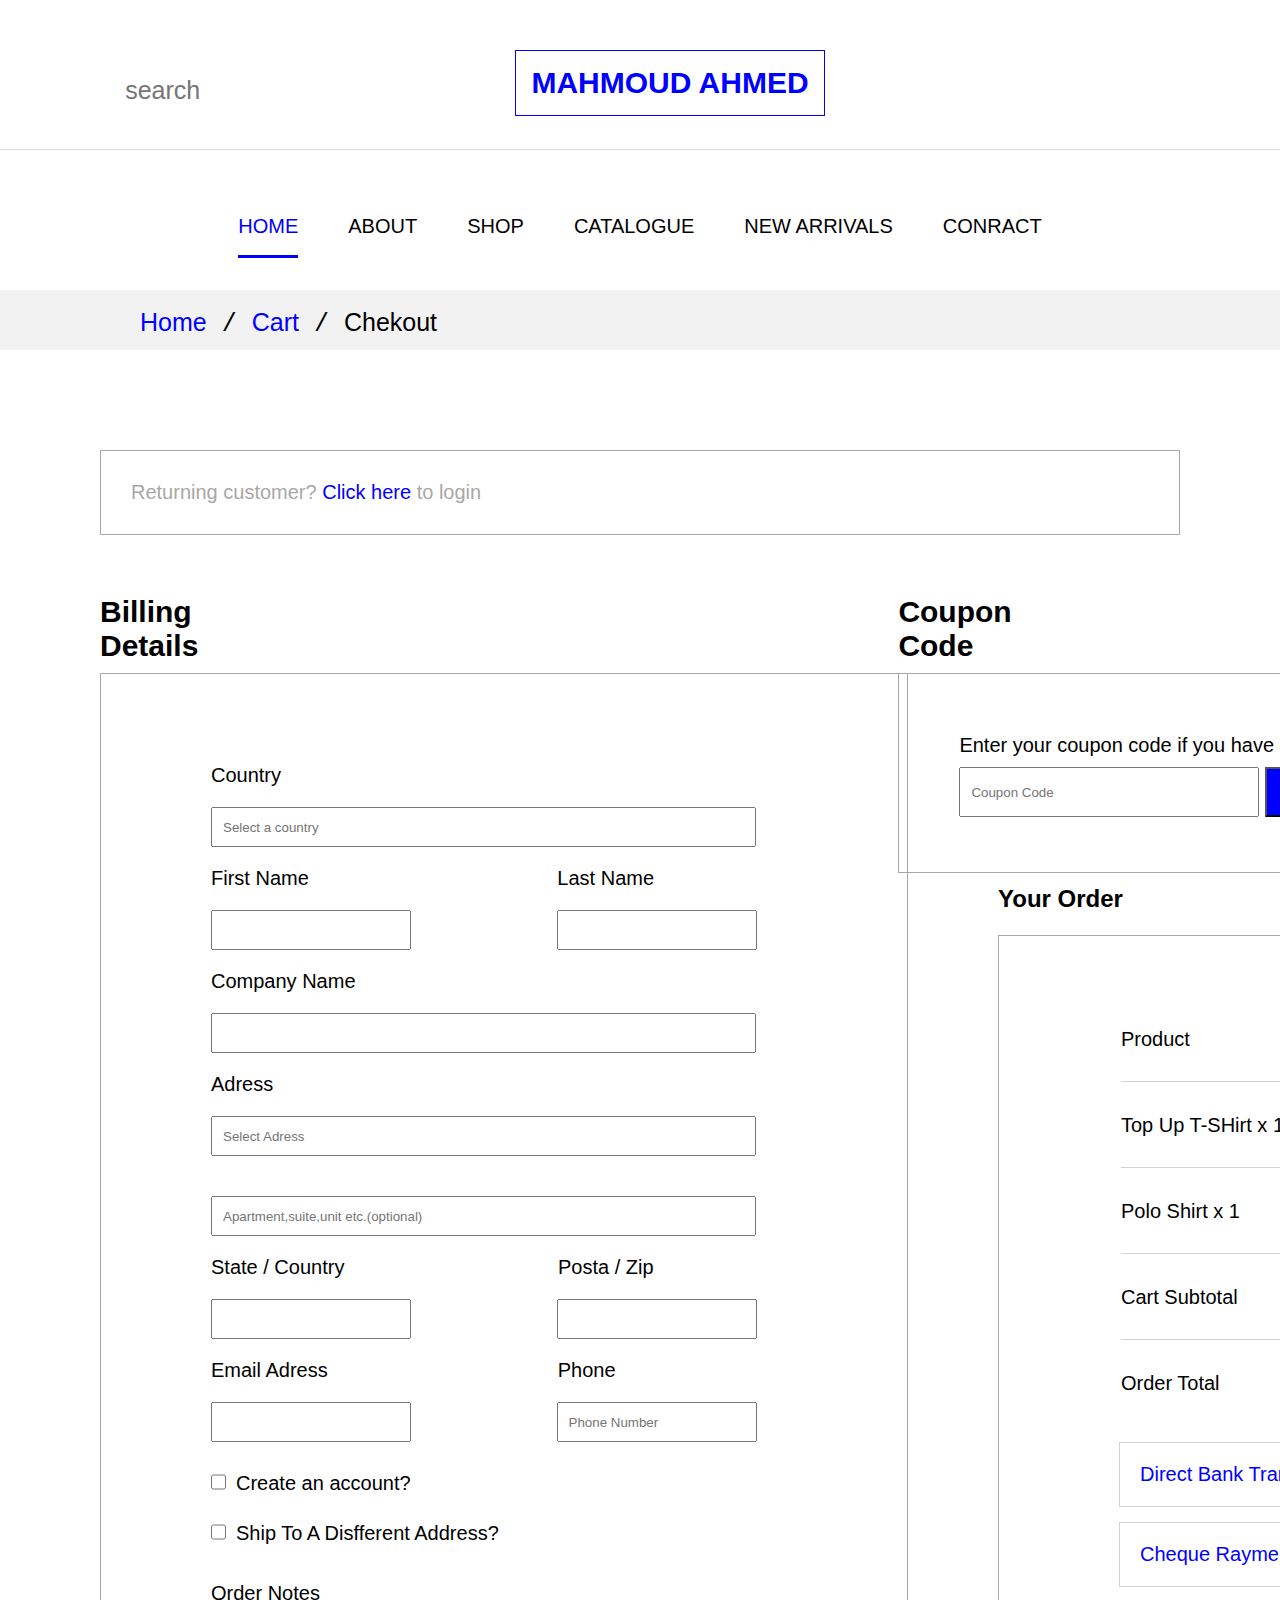
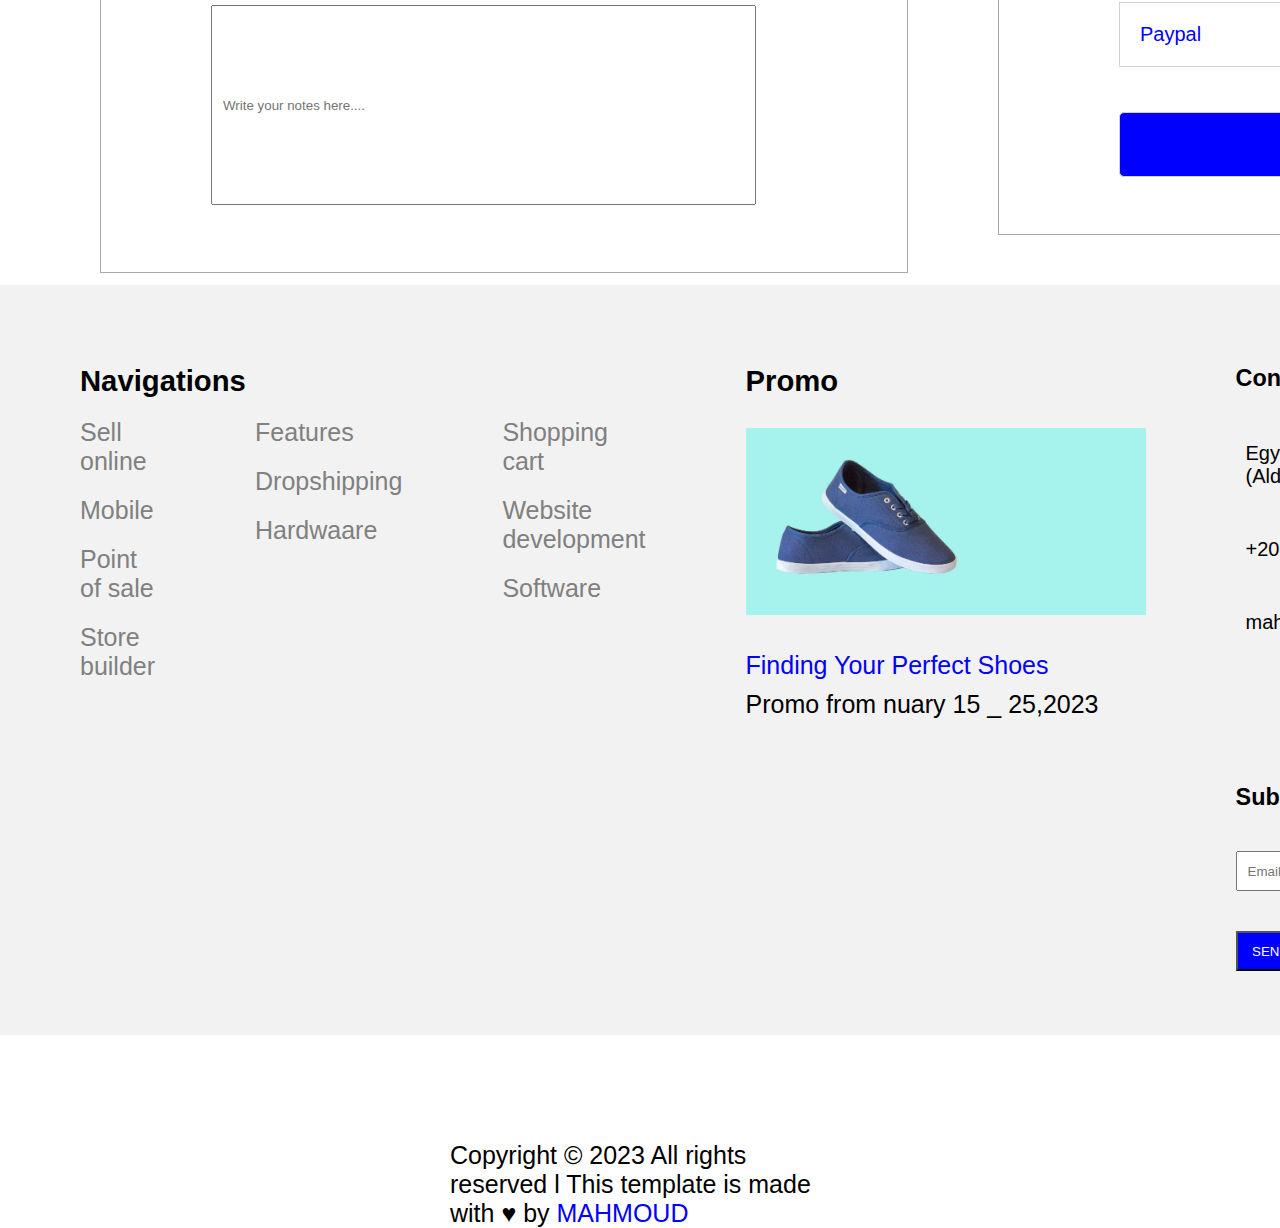
<file: project2/mony.html>
<!DOCTYPE html>
<html lang="en">
<head>
    <meta charset="UTF-8">
    <meta http-equiv="X-UA-Compatible" content="IE=edge">
    <meta name="viewport" content="width=device-width, initial-scale=1.0">
    <title>Document</title>
    <link rel="stylesheet" href="mony.css">
    <link rel="stylesheet" href="https://cdnjs.cloudflare.com/ajax/libs/font-awesome/6.4.0/css/all.min.css" integrity="sha512-iecdLmaskl7CVkqkXNQ/ZH/XLlvWZOJyj7Yy7tcenmpD1ypASozpmT/E0iPtmFIB46ZmdtAc9eNBvH0H/ZpiBw==" crossorigin="anonymous" referrerpolicy="no-referrer" />
</head>
<body>
    <header>
        <nav>
            <div>
                <i class="fa-solid fa-magnifying-glass"></i>
                <input class="search" type="search" placeholder="search">
            </div>
            <div>
                <h1 class="name">MAHMOUD AHMED</h1>
            </div>
            <div class="icons">
                <a href=""> <i class="fa-solid fa-user"></i> </a>
                <a href=""> <i class="fa-regular fa-heart"></i> </a>
                <a href=""> <i class="fa-solid fa-cart-shopping"></i> </a>
            </div>
        </nav>
        <div class="to-links">
            <a class="linksa" href="">HOME</a>
            <a class="links" href="">ABOUT</a>
            <a class="links" href="">SHOP</a>
            <a class="links" href="">CATALOGUE</a>
            <a class="links" href="">NEW ARRIVALS</a>
            <a class="links" href="">CONRACT</a>
        </div>
        <div class="line">
            <a class="about"  href="">Home</a> / <a class="about" href="">Cart</a>
            / <a href="">Chekout</a>  
        </div>
    </header>
    <section>
        <p class="ret">Returning customer? <span>Click here</span> to login</p>
        <div class="table">
            <div>
                <h2>Billing Details</h2>
                <div class="data">
                    <label for="">Country </label><br>
                    <input class="inpo1"  type="text" placeholder="Select a country"><br>
                    <label for="">First Name</label> <label class="lab1" for="">Last Name</label><br>
                    <input type="text"> <input class="inpo2" type="text"> <br>
                    <label for="">Company Name</label><br>
                    <input class="inpo1"  type="text"><br>
                    <label for="">Adress</label><br>
                    <input class="inpo1" type="text" placeholder="Select Adress"><br>
                    <input class="inpo1" type="text" placeholder="Apartment,suite,unit etc.(optional)"><br>
                    <label for="">State / Country</label> <label class="lab" for="">Posta / Zip</label><br>
                    <input type="text"> <input class="inpo2" type="text"><br>
                    <label for="">Email Adress</label><label class="lab3" for="">Phone</label><br>
                    <input type="Email"> <input class="inpo2" type="number" placeholder="Phone Number"><br>
                    <input class="box" type="checkbox"><label class="write" for="">Create an account?</label><br>
                    <input class="box" type="checkbox"><label class="write" for="">Ship To A Disfferent Address?</label><br>
                    <label class="order" for="">Order Notes</label><br>
                    <input class="note" type="text" placeholder="Write your notes here....">
                </div>
            </div>
            <div class="table2">
                <h2>Coupon Code</h2>
                <div class="data0">
                    <p>
                        Enter your coupon code if you have one
                    </p>
                    <form action="">
                        <input type="text" placeholder="Coupon Code">
                        <input class="bot" type="submit" value="APPLY">
                    </form>
                </div>
            </div>
        </div>
        <div class="part">
            <h2 class="to-table3">Your Order</h2>
            <div class="table3">
                <table>
                    <tr>
                        <td>Product</td>
                        <td>Total</td>
                    </tr>
                    <tr>
                        <td>Top Up T-SHirt x 1</td>
                        <td>$250.00</td>
                    </tr>
                    <tr>
                        <td>Polo Shirt x 1</td>
                        <td>$250.00</td>
                    </tr>
                    <tr>
                        <td>Cart Subtotal</td>
                        <td>$500.00</td>
                    </tr>
                    <tr>
                        <td class="none">Order Total</td>
                        <td class="none">$500.00</td>
                    </tr>
                </table>
                <a href=""> <p> Direct Bank Transfer </p> </a>
                <a href=""> <p> Cheque Rayment </p> </a>
                <a href=""> <p> Paypal </p> </a>
                <a href="thank.html"> <p class="place">PLACE ORDER</p> </a>
            </div>
        </div>

    </section>
    <footer>
        <div class="foot">
        <div class="lin">
            <h3> Navigations </h3>
            <div class="lines">
                <div class="lin1">
                    <p> <a href="">Sell online</a> </p>
                    <p> <a href="">Mobile</a> </p>
                    <p> <a href="">Point of sale</a> </p>
                    <p> <a href="">Store builder</a> </p>
                </div>
                <div class="lin1">
                    <p> <a href="">Features</a> </p>
                    <p> <a href="">Dropshipping</a> </p>
                    <p> <a href="">Hardwaare</a> </p>
                </div>    
                <div class="lin1">
                    <p> <a href="">Shopping cart</a> </p>
                    <p> <a href="">Website development</a> </p>
                    <p> <a href="">Software</a> </p>
                </div>
            </div> 
        </div>   
        <div class="promo">
            <h3> Promo </h3>
            <img src="hero_1.jpg" alt="">
            <p class="fin">Finding Your Perfect Shoes</p>
            <p>Promo from nuary 15 _ 25,2023</p>
        </div>
        <div class="contact">
            <h3>Contact info</h3>
            <ul>
               <i class="fa-solid fa-location-dot"></i>
               <p> Egypt _ Qena-in Mahrousa (Aldair Elgharby) </p>
            </ul>
            <ul>
                <i class="fa-solid fa-phone"></i>
                <p> +201096672990 </p>
            </ul>
            <ul>
                <i class="fa-solid fa-envelope"></i>
                <p> mahmod0a7md@gmail.com </p>
            </ul>
            <h3 class="sub">Subscribe</h3>
            <form action="">
            <input type="email" placeholder="Email">
            <input class="send" type="submit" value="SEND">
            </form>
        </div>
        </div>
        <div class="end"><p>Copyright &copy; 2023 All rights reserved l This template is made with &hearts; by <span>MAHMOUD</span></p> </div>
    </footer>
</body>
</html>
</file>
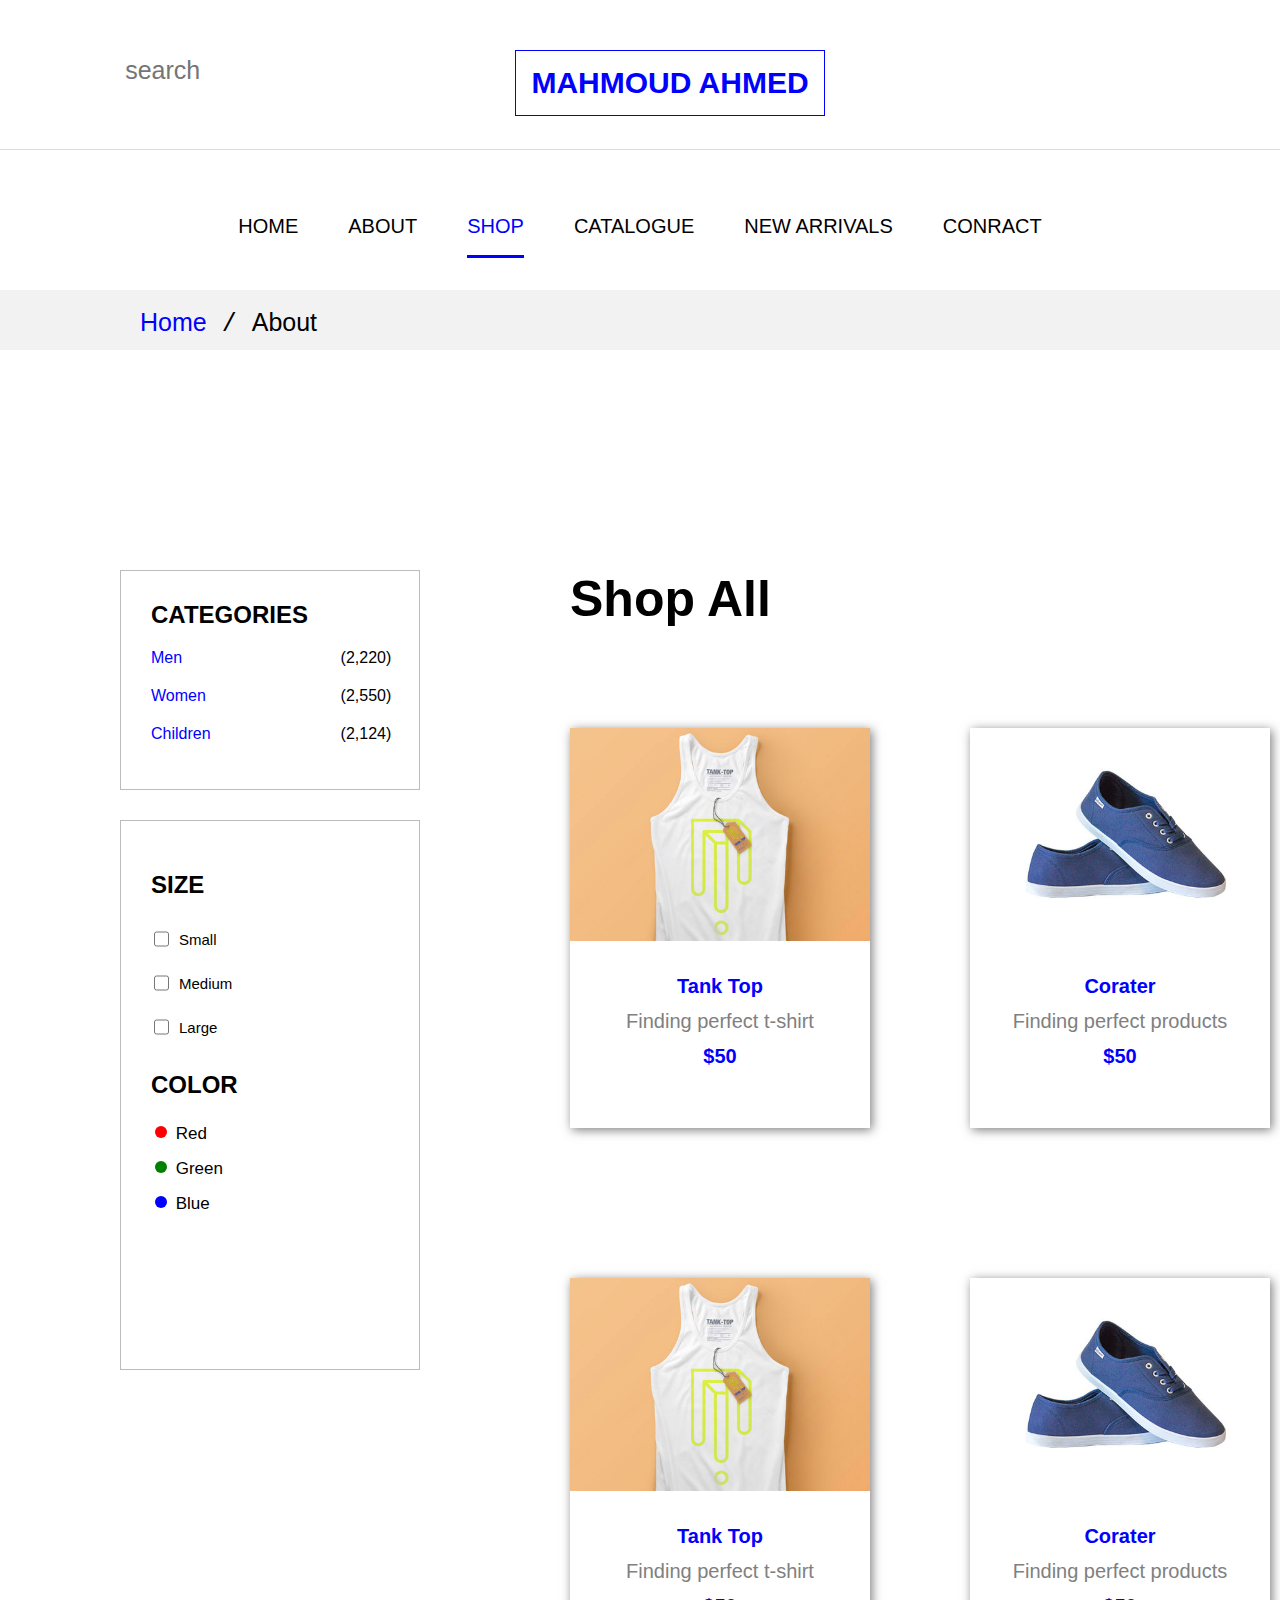
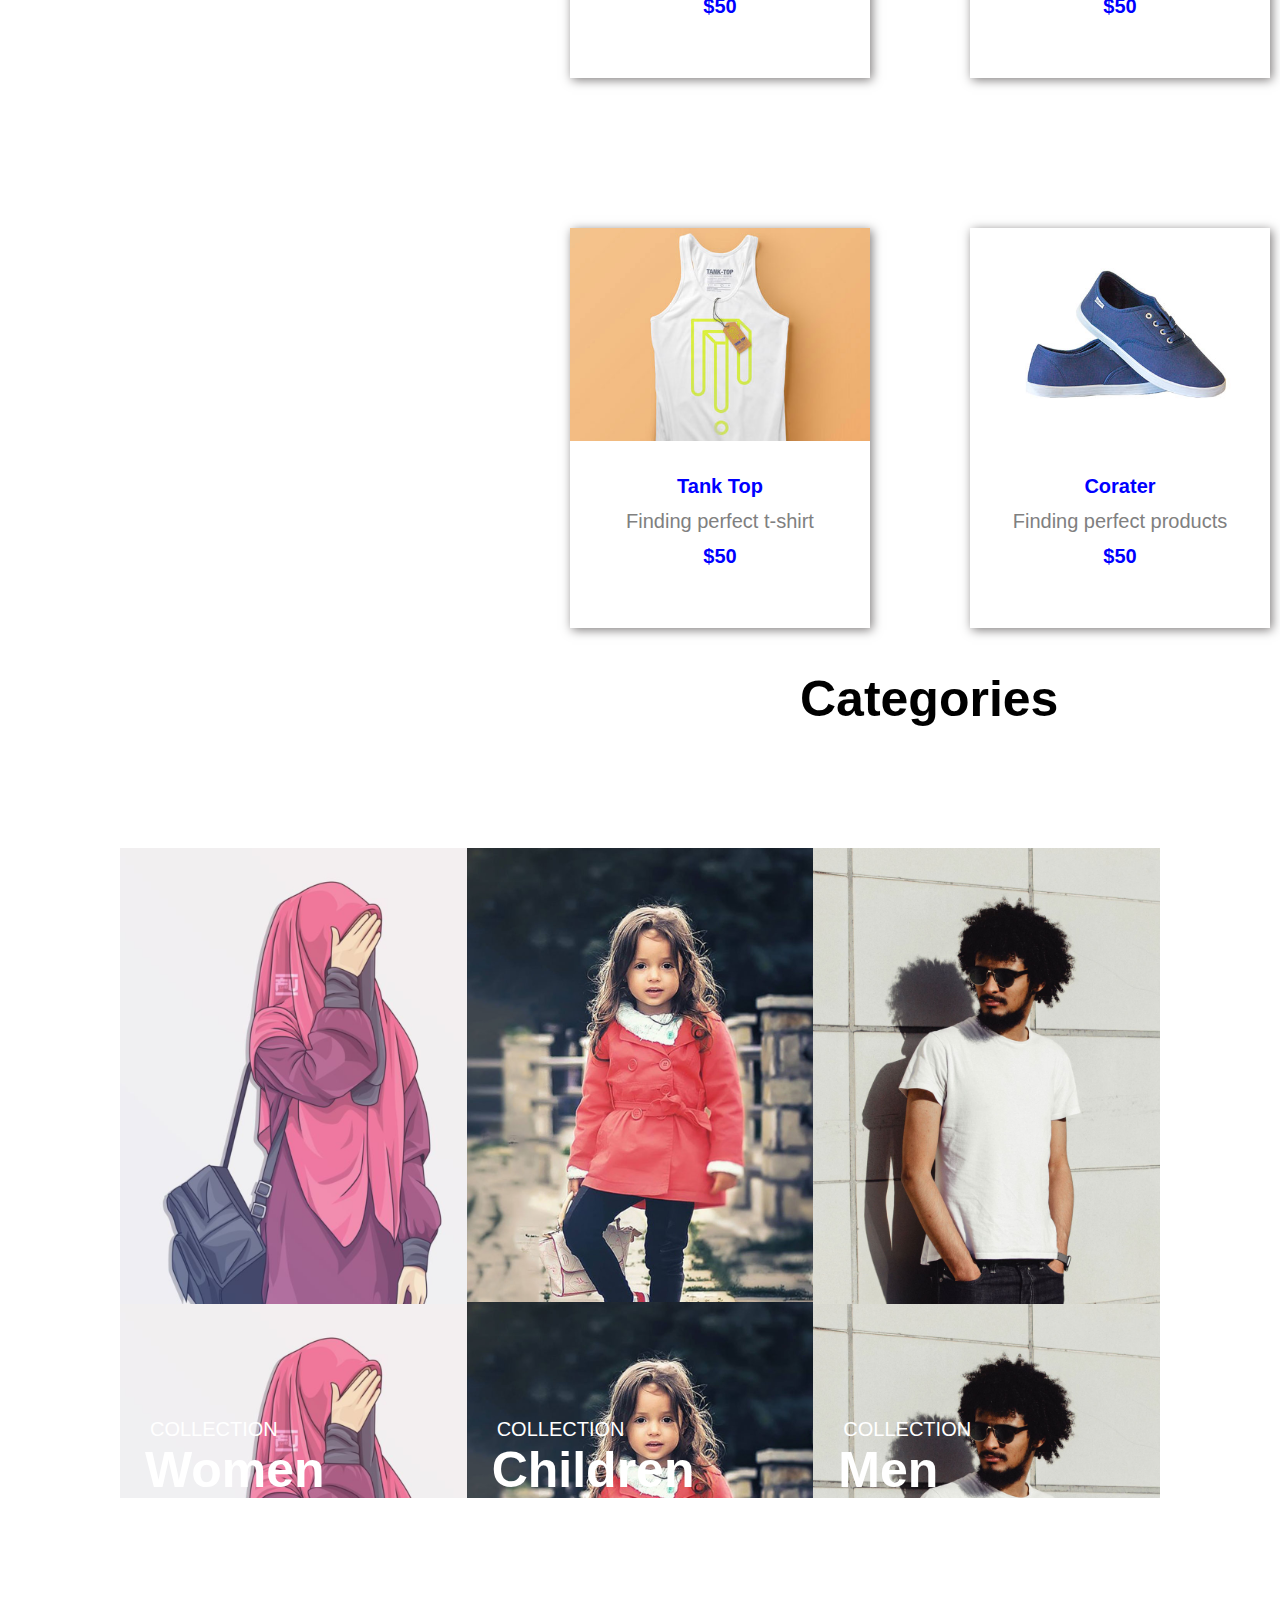
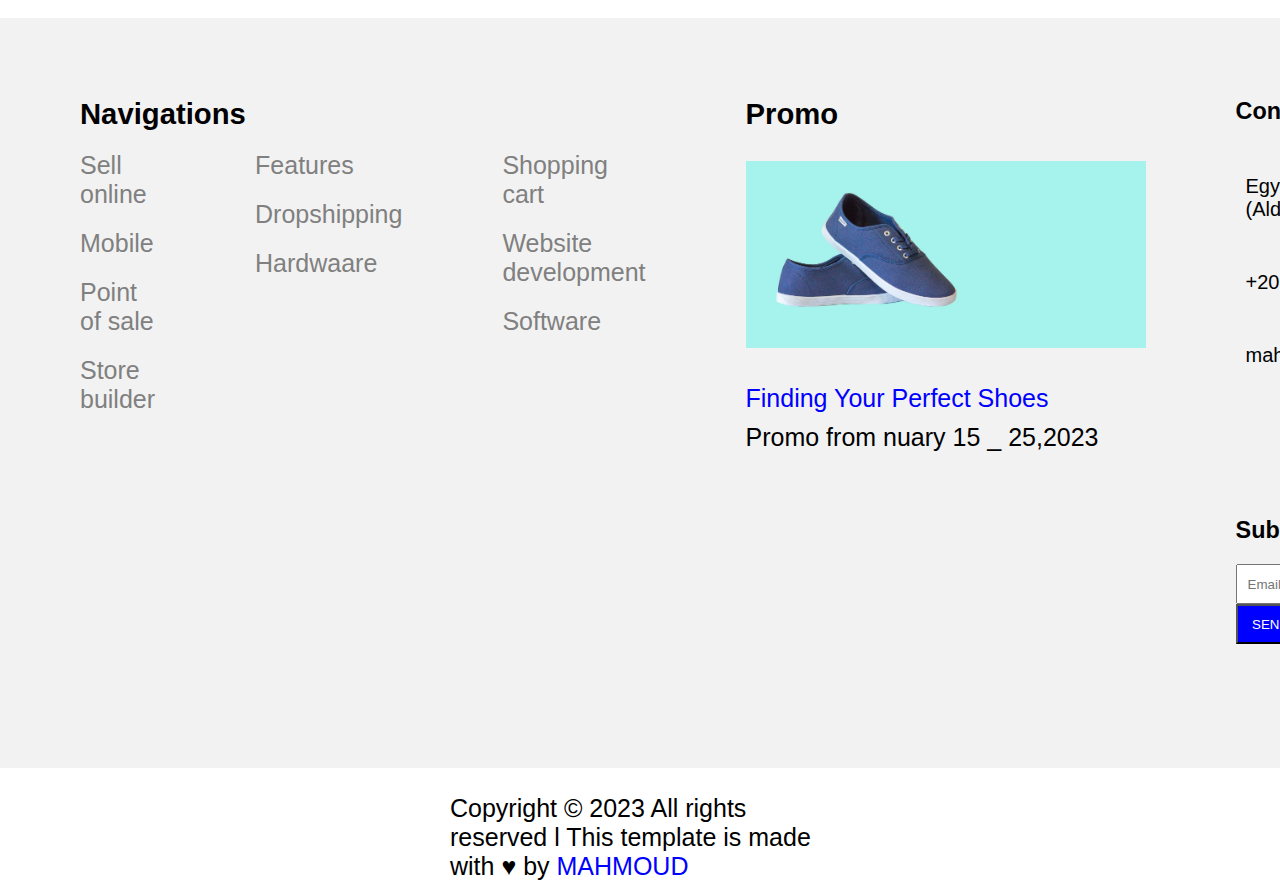
<file: project2/shop.html>
<!DOCTYPE html>
<html lang="en">
<head>
    <meta charset="UTF-8">
    <meta http-equiv="X-UA-Compatible" content="IE=edge">
    <meta name="viewport" content="width=device-width, initial-scale=1.0">
    <title>Document</title>
    <link rel="stylesheet" href="shop.css">
    <link rel="stylesheet" href="https://cdnjs.cloudflare.com/ajax/libs/font-awesome/6.4.0/css/all.min.css" integrity="sha512-iecdLmaskl7CVkqkXNQ/ZH/XLlvWZOJyj7Yy7tcenmpD1ypASozpmT/E0iPtmFIB46ZmdtAc9eNBvH0H/ZpiBw==" crossorigin="anonymous" referrerpolicy="no-referrer" />
</head>
<body>
    <header>
        <nav>
            <div>
                <i class="fa-solid fa-magnifying-glass"></i>
                <input class="search" type="search" placeholder="search">
            </div>
            <div>
                <h1 class="name">MAHMOUD AHMED</h1>
            </div>
            <div class="icons">
                <a href=""> <i class="fa-solid fa-user"></i> </a>
                <a href=""> <i class="fa-regular fa-heart"></i> </a>
                <a href=""> <i class="fa-solid fa-cart-shopping"></i> </a>
            </div>
        </nav>
        <div class="to-links">
            <a class="links" href="">HOME</a>
            <a class="links" href="">ABOUT</a>
            <a class="linksa" href="">SHOP</a>
            <a class="links" href="">CATALOGUE</a>
            <a class="links" href="">NEW ARRIVALS</a>
            <a class="links" href="">CONRACT</a>
        </div>
        <div class="line">
            <a class="about"  href="">Home</a>
            / <a href="">About</a>  
        </div>
    </header>
    <div class="main">
    <aside>
        <div class="left">
            <h2> CATEGORIES </h2>
        <div class="up">    
            <div class="up00"><P>Men</P>
            <p>Women</p>
            <P>Children</P></div>
            <div class="up0"><p>(2,220)</p>
            <p>(2,550)</p>
            <p>(2,124)</p></div> </div>
        </div>    
        <div class="down">
            <h2>SIZE</h2>
            <form>
                <input type="checkbox" id="vehicle1" name="size">
                <label for="vehicle1">Small</label><br> 
                <input type="checkbox" id="vehicle1" name="size">
                <label for="vehicle2">Medium</label><br>
                <input type="checkbox"  name="size">
                <label for="vehicle3">Large</label>
            </form>
            <div class="color">
                <h2>COLOR</h2>
            <p><svg width="20" height="20">
                    <circle cx="10" cy="13" r="6" fill="red" />
                </svg> Red</p>
            <p><svg width="20" height="20">
                <circle cx="10" cy="13" r="6" fill="green" />
            </svg> Green</p>
            <p><svg width="20" height="20">
                    <circle cx="10" cy="13" r="6" fill="blue" />
                </svg> Blue</p>
            </div>
        </div>
    </aside>
    <section class="part4">
        <div class="main0">
            <h1>Shop All</h1>
            <select class="test" name="" id="">
            <option value="">Men</option>
            <option value="">Women</option>
            <option value="">Children</option>
            </select>
            <select class="test0" name="" id="">
            <option value="">Relevance</option>
            <option value="">Name.A to Z</option>
            <option value="">Name.Z to A</option>
            </select>
        </div>
        <div class="to-part4">
            <div class="border">
                <a href="item.html">
                    <img src="cloth_1.jpg" alt="">
                    <h3>
                        Tank Top
                    </h3>
                    <p>
                        Finding perfect t-shirt
                    </p>
                    <h3>
                        $50
                    </h3>
                </a>
            </div>
            <div class="border">
                <a href="item.html">
                    <img src="shoe_1.jpg" alt="">
                    <h3>
                        Corater
                    </h3>
                    <p>
                        Finding perfect products
                    </p>
                    <h3>
                        $50
                    </h3>
                </a>
            </div>
            <div class="border">
                <a href="item.html">
                    <img src="cloth_2.jpg" alt="">
                    <h3>
                        Polo Shirt
                    </h3>
                    <p>
                        Finding perfect products
                    </p>
                    <h3>
                        $50
                    </h3>
                </a>
            </div>
        </div> 
        <div class="to-part4">
            <div class="border">
                <a href="item.html">
                    <img src="cloth_1.jpg" alt="">
                    <h3>
                        Tank Top
                    </h3>
                    <p>
                        Finding perfect t-shirt
                    </p>
                    <h3>
                        $50
                    </h3>
                </a>
            </div>
            <div class="border">
                <a href="item.html">
                    <img src="shoe_1.jpg" alt="">
                    <h3>
                        Corater
                    </h3>
                    <p>
                        Finding perfect products
                    </p>
                    <h3>
                        $50
                    </h3>
                </a>
            </div>
            <div class="border">
                <a href="item.html">
                    <img src="cloth_2.jpg" alt="">
                    <h3>
                        Polo Shirt
                    </h3>
                    <p>
                        Finding perfect products
                    </p>
                    <h3>
                        $50
                    </h3>
                </a>
            </div>
        </div>  
        <div class="to-part4">
            <div class="border">
                <a href="item.html">
                    <img src="cloth_1.jpg" alt="">
                    <h3>
                        Tank Top
                    </h3>
                    <p>
                        Finding perfect t-shirt
                    </p>
                    <h3>
                        $50
                    </h3>
                </a>
            </div>
            <div class="border">
                <a href="item.html">
                    <img src="shoe_1.jpg" alt="">
                    <h3>
                        Corater
                    </h3>
                    <p>
                        Finding perfect products
                    </p>
                    <h3>
                        $50
                    </h3>
                </a>
            </div>
            <div class="border">
                <a href="item.html">
                    <img src="cloth_2.jpg" alt="">
                    <h3>
                        Polo Shirt
                    </h3>
                    <p>
                        Finding perfect products
                    </p>
                    <h3>
                        $50
                    </h3>
                </a>
            </div>
        </div> 
        </section>
    </div>    
    <section>
        <h1 class="part30">Categories</h1>
        <div class="part3">
        <div class="children">
            <p>COLLECTION</p>
            <H3>Women</H3>
        </div>
        <div class="women">
            <p>COLLECTION</p>
            <h3>Children</h3>
        </div>
        <div class="man">
            <p>COLLECTION</p>
            <h3>Men</h3>
        </div>
        </div>
    </section>
    <footer>
        <div class="foot">
        <div class="lin">
            <h3> Navigations </h3>
            <div class="lines">
                <div class="lin1">
                    <p> <a href="">Sell online</a> </p>
                    <p> <a href="">Mobile</a> </p>
                    <p> <a href="">Point of sale</a> </p>
                    <p> <a href="">Store builder</a> </p>
                </div>
                <div class="lin1">
                    <p> <a href="">Features</a> </p>
                    <p> <a href="">Dropshipping</a> </p>
                    <p> <a href="">Hardwaare</a> </p>
                </div>    
                <div class="lin1">
                    <p> <a href="">Shopping cart</a> </p>
                    <p> <a href="">Website development</a> </p>
                    <p> <a href="">Software</a> </p>
                </div>
            </div> 
        </div>   
        <div class="promo">
            <h3> Promo </h3>
            <img src="hero_1.jpg" alt="">
            <p class="fin">Finding Your Perfect Shoes</p>
            <p>Promo from nuary 15 _ 25,2023</p>
        </div>
        <div class="contact">
            <h3>Contact info</h3>
            <ul>
                <i class="fa-solid fa-location-dot"></i>
               <p> Egypt _ Qena-in Mahrousa (Aldair Elgharby) </p>
            </ul>
            <ul>
                <i class="fa-solid fa-phone"></i>
                <p> +201096672990 </p>
            </ul>
            <ul>
                <i class="fa-solid fa-envelope"></i>
                <p> mahmod0a7md@gmail.com </p>
            </ul>
            <h3 class="sub">Subscribe</h3>
            <form action="">
            <input type="email" placeholder="Email">
            <input class="send" type="submit" value="SEND">
            </form>
        </div>
        </div>
        <div class="end"><p>Copyright &copy; 2023 All rights reserved l This template is made with &hearts; by <span>MAHMOUD</span></p> </div>
    </footer>
</body>
</file>
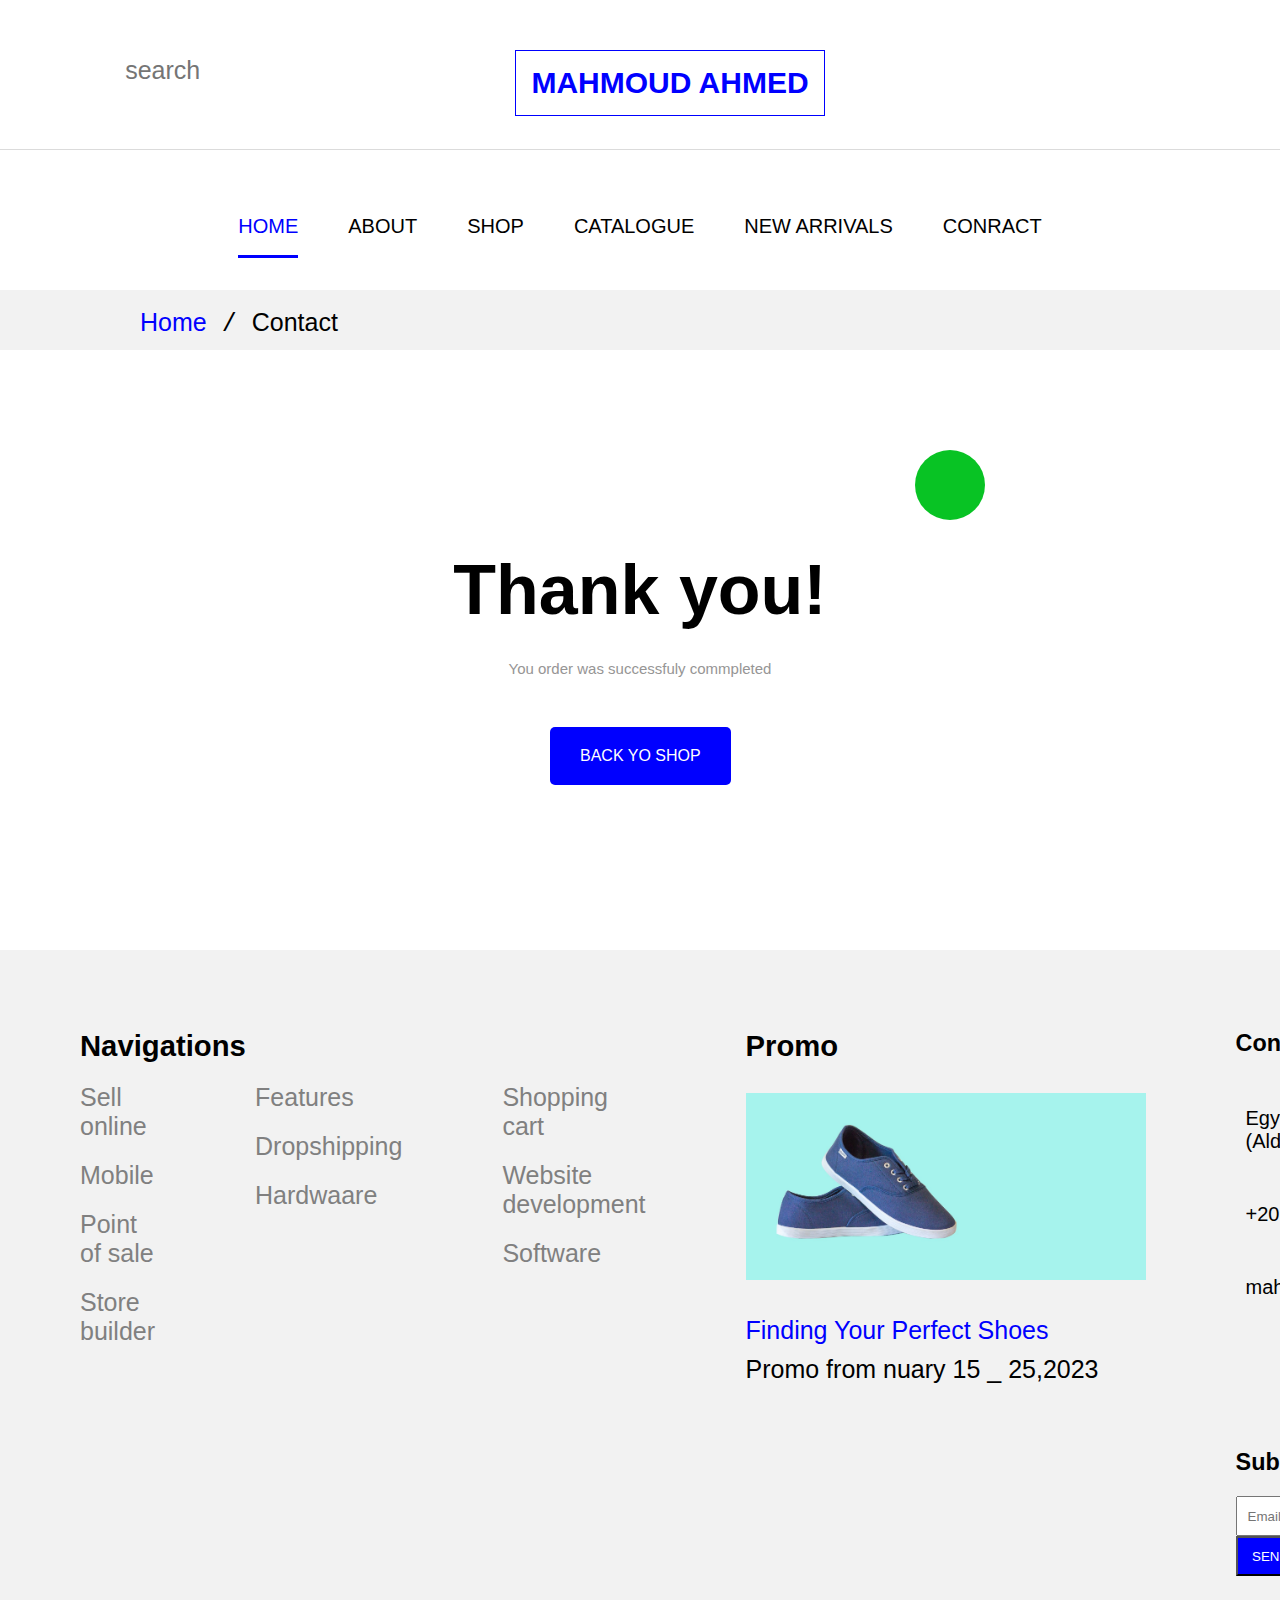
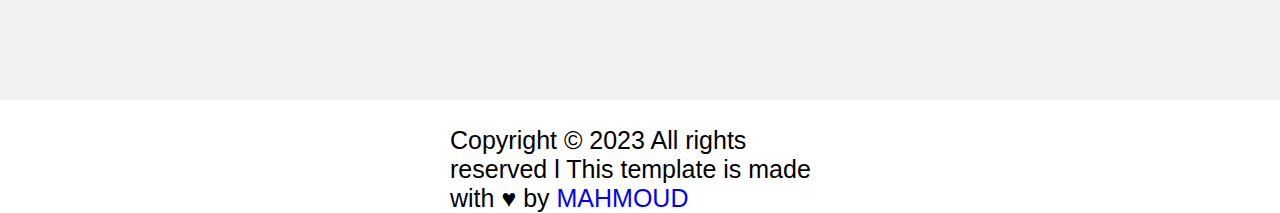
<file: project2/thank.html>
<!DOCTYPE html>
<html lang="en">
<head>
    <meta charset="UTF-8">
    <meta http-equiv="X-UA-Compatible" content="IE=edge">
    <meta name="viewport" content="width=device-width, initial-scale=1.0">
    <title>Document</title>
    <link rel="stylesheet" href="thank.css">
    <link rel="stylesheet" href="https://cdnjs.cloudflare.com/ajax/libs/font-awesome/6.4.0/css/all.min.css" integrity="sha512-iecdLmaskl7CVkqkXNQ/ZH/XLlvWZOJyj7Yy7tcenmpD1ypASozpmT/E0iPtmFIB46ZmdtAc9eNBvH0H/ZpiBw==" crossorigin="anonymous" referrerpolicy="no-referrer" />
</head>
<body>
    <header>
        <nav>
            <div>
                <i class="fa-solid fa-magnifying-glass"></i>
                <input class="search" type="search" placeholder="search">
            </div>
            <div>
                <h1 class="name">MAHMOUD AHMED</h1>
            </div>
            <div class="icons">
                <a href=""> <i class="fa-solid fa-user"></i> </a>
                <a href=""> <i class="fa-regular fa-heart"></i> </a>
                <a href=""> <i class="fa-solid fa-cart-shopping"></i> </a>
            </div>
        </nav>
        <div class="to-links">
            <a class="linksa" href="">HOME</a>
            <a class="links" href="">ABOUT</a>
            <a class="links" href="">SHOP</a>
            <a class="links" href="">CATALOGUE</a>
            <a class="links" href="">NEW ARRIVALS</a>
            <a class="links" href="">CONRACT</a>
        </div>
        <div class="line">
            <a class="about"  href="">Home</a>
            / <a href="">Contact</a>  
        </div>
    </header>
    <section>
        <p class="true"><i class="fa-solid fa-check"></i></p>
        <h1>Thank you!</h1>
        <p class="para">You order was successfuly commpleted</p>
        <a href="index.html">BACK YO SHOP</a>
    </section>
    <footer>
        <div class="foot">
        <div class="lin">
            <h3> Navigations </h3>
            <div class="lines">
                <div class="lin1">
                    <p> <a href="">Sell online</a> </p>
                    <p> <a href="">Mobile</a> </p>
                    <p> <a href="">Point of sale</a> </p>
                    <p> <a href="">Store builder</a> </p>
                </div>
                <div class="lin1">
                    <p> <a href="">Features</a> </p>
                    <p> <a href="">Dropshipping</a> </p>
                    <p> <a href="">Hardwaare</a> </p>
                </div>    
                <div class="lin1">
                    <p> <a href="">Shopping cart</a> </p>
                    <p> <a href="">Website development</a> </p>
                    <p> <a href="">Software</a> </p>
                </div>
            </div> 
        </div>   
        <div class="promo">
            <h3> Promo </h3>
            <img src="hero_1.jpg" alt="">
            <p class="fin">Finding Your Perfect Shoes</p>
            <p>Promo from nuary 15 _ 25,2023</p>
        </div>
        <div class="contact">
            <h3>Contact info</h3>
            <ul>
               <i class="fa-solid fa-location-dot"></i>
               <p> Egypt _ Qena-in Mahrousa (Aldair Elgharby) </p>
            </ul>
            <ul>
                <i class="fa-solid fa-phone"></i>
                <p> +201096672990 </p>
            </ul>
            <ul>
                <i class="fa-solid fa-envelope"></i>
                <p> mahmod0a7md@gmail.com </p>
            </ul>
            <h3 class="sub">Subscribe</h3>
            <form action="">
            <input type="email" placeholder="Email">
            <input class="send" type="submit" value="SEND">
            </form>
        </div>
        </div>
        <div class="end"><p>Copyright &copy; 2023 All rights reserved l This template is made with &hearts; by <span>MAHMOUD</span></p> </div>
    </footer>
</body>
</html>
</file>
<file: project2/style.css>
/* (nav) index and about */
*{
    margin: 0;
    padding: 0;
    box-sizing: border-box;
    font-family: sans-serif;
}
nav{
    display: flex;
    justify-content: space-around;
    height: 100px;
    margin-top: 50px;
    border-bottom: .1px solid rgb(219, 219, 219);
}
.fa-magnifying-glass{
    font-size: 20px;
}
.search{
    height: 40px;
    border: none;
    outline: 0;
    font-size: 25px;
    padding: 20px;
}
.name{
    color: blue;
    border: .5px solid blue;
    padding: 15px;
    margin-right: 100px;
    font-size: 30px;
}
.icons{
    font-size: 20px;
}
.fa-user{
    color: black;
    
}
.fa-user:hover{
    color: blue;
}
.fa-heart{
    margin: 0 20px;
    color: black;
}
.fa-heart:hover{
    color: blue;
}
.fa-cart-shopping{
    color: black;
}
.fa-cart-shopping:hover{
    color: blue;
}
a{
    text-decoration: none;
}
.to-links{
    display: flex;
    justify-content: center;
    height: 50px;
    margin: 40px 0;
}
.links{
    font-size: 20px;
    margin: 25px;
    color: black;
}
.links:hover{
    color: blue;
}
.linksa{
    font-size: 20px;
    margin: 25px;
    color: blue;
    border-bottom: 3px solid blue;
    padding-bottom: 40px;
}
.part1{
    height: 800px;
    background-image: url(hero_1.jpg);
}
.part1-text{
    margin-left: 1100px;
    padding-top: 180px;
}
.part1-text h1{
    width: 600px;
    font-size: 80px;
    line-height: 1.3;
    margin-bottom: 10px;
}
.part1-text p{
    width: 710px;
    line-height: 1.6;
    font-size: 30px;
    margin-bottom: 50px;
    color: rgb(67, 64, 64);
}
.shop{
    font-size: 20px;
    padding: 15px 30px;
    color: white;
    background-color: blue;
    border-radius: 5px;
}
.shop:hover{
    box-shadow: 2px 2px 20px blue;
}
.part2{
    display: flex;
    justify-content: space-around;
    font-size: 40PX;
}
.items{
    display: flex;
    margin: 80px 130px;
    line-height: 1.6;
}
.part2 h2{
    font-size: 20px;
}
.part2 p{
    font-size: 15px;
}
.part2 i {
    color: blue;
    margin: 0 25px;
}
.part3{
    display: flex;
    justify-content: space-around;
    padding: 120px;
}
.children{
    background-image: url(girl.png);
    background-size: contain;
    width: 500px;
    height: 650px;

}
.women{
    background-image: url(children.jpg);
    background-size: contain;
    width: 500px;
    height: 650px;
}
.man{
    background-image: url(men.jpg);
    background-size: contain;
    
    width: 500px;
    height: 650px;
}
.part3 p{
    margin: 570px 0 0 30px;
    color: white;
    font-size: 20px;
}
.part3 h3{
    font-size: 50px;
    margin-left: 25px;
    color: white;
}
.part4{
    height: 900px;
    background-color: rgb(242, 242, 242);
}
.main{
    text-align: center;
    font-size: 50px;
    padding-top: 100px;
}
.to-part4{
    justify-content: space-around;
    display: flex;
    margin-top: 50px;
    padding: 0 150px;
}
.border{
    height: 500px;
    background-color: white;
    box-shadow: 2px 2px 10px rgb(126, 123, 123);
}
.border a{
    margin: 0 80px 0 0;
}
.part4 h3{
    color: blue;
    font-size: 20px;
    text-align: center;
    padding: 30px;
    height: 30px;
    margin-bottom: -25px;
}
.part4 p{
    color: gray;
    font-size: 20px;
    text-align: center;
    padding: 30px;
    height: 30px;
    margin-bottom: -25px;
}
.to-part5{
    display: flex;
    margin: 100px;
}
.del{
    margin: 150px 200px;
    text-align: center;
}
.to-part5 h1{
    color: blue;
    width: 500px;
    font-size: 50px;
    margin-bottom: 10px;
}
.to-part5 p{
    width: 550px;
    line-height: 1.6;
    font-size: 20px;
    margin-bottom: 30px;
    color: rgb(67, 64, 64);
}
span{
    color: blue;
}
.del a{
    position: relative;
    top: 30px;
}
/* (footer) index and about */
footer{
    height: 750px;
    background-color: rgb(242, 242, 242);
    padding: 80px;
    font-size: 25px;
}
.foot{
    display: flex;
}
.lines{
    display: flex;
}
.lin1{
    margin-right: 100px;
}
.lin p{
    margin-top: 20px;
}
.lin1 a{
    color: gray;
}
.promo img{
    width: 400px;
    margin: 30px 0;
}
.fin{ 
    margin-bottom: 10px;
    color: blue;
}
.contact{
    font-size: 20px;
    margin-left: 90px;
}
.contact ul{
    display: flex;
    margin: 50px 0;
}
.contact i{
    color: blue;
    margin-right: 10px;
}
.sub{
    margin: 150px 0 20px 0;
}
input{
    width: 200px;
    height: 40px;
    padding: 10px;
}
.send{
    width: 70px;
    color: white;
    background-color: blue;
}
.end{
    margin: 150px 370px;
}
</file>
<file: project2/about.css>
*{
    margin: 0;
    padding: 0;
    box-sizing: border-box;
    font-family: sans-serif;
}
nav{
    display: flex;
    justify-content: space-around;
    height: 100px;
    margin-top: 50px;
    border-bottom: .1px solid rgb(219, 219, 219);
}
.fa-magnifying-glass{
    font-size: 20px;
}
.search{
    height: 40px;
    border: none;
    outline: 0;
    font-size: 25px;
    padding: 20px;
}
.name{
    color: blue;
    border: .5px solid blue;
    padding: 15px;
    margin-right: 100px;
    font-size: 30px;
}
.icons{
    font-size: 20px;
}
.fa-user{
    color: black;
    
}
.fa-heart{
    margin: 0 20px;
    color: black;
}
.fa-cart-shopping{
    color: black;
}
a{
    text-decoration: none;
}
.to-links{
    display: flex;
    justify-content: center;
    height: 50px;
    margin: 40px 0;
}
.links{
    font-size: 20px;
    margin: 25px;
    color: black;
}
.linksa{
    font-size: 20px;
    margin: 25px;
    color: blue;
    border-bottom: 3px solid blue;
    padding-bottom: 40px;

}
.links:hover{
    color: blue;
}
.line{
    height: 60px;
    background-color: rgb(242, 242, 242);
    font-size: 25px;
    padding: 17.5px 140px;
    margin: 50px 0 100px;
    font-family:'Courier New', Courier, monospace;
}
.line a{
    color: black;
}
.line .about{
    color: blue;
}
.part1{
    background-image: url(blog_1.jpg);
    background-repeat: no-repeat;
    width: 700px;
    height: 600px;
    margin-left: 130px;
}
.part1-text{
    width: 650px;
    margin-left: 850px;
}
.part1-text h1{
    font-size: 40px;
    line-height: 1.3;
}
.part1-text p{
    line-height: 1.9;
    font-size: 20px;
    margin-top: 30px;
    color: rgb(67, 64, 64);
}
.person{
    display: flex;
    justify-content: space-around;
    text-align: center;
}
.person h3{
    font-size: 25px;
    margin: 40px 0 10px;
}
.person p{
    width: 270px;
    margin: 0 0 20px 85px;
    line-height: 1.6;
}
.desc{
    color: gray;
    margin-bottom: 30px;
}
hr{
    margin-top: 150px;
}
.part2 h1{
    font-size: 40px;
    margin: 100px 660px ;
}
.person img{
    width: 200px;
    margin: 0 120px;
    border-radius: 100px;
}
.part3{
    display: flex;
    justify-content: space-around;
    font-size: 40PX;
}
.items{
    display: flex;
    margin: 80px 130px;
    line-height: 1.6;
}
.part2{
    margin: 200px;
}
.part3 h2{
    font-size: 20px;
}
.part3 p{
    font-size: 15px;
}
.part3 i {
    color: blue;
    margin: 0 25px;
}
footer{
    height: 750px;
    background-color: rgb(242, 242, 242);
    padding: 80px;
    font-size: 25px;
}
.foot{
    display: flex;
}
.lines{
    display: flex;
}
.lin1{
    margin-right: 100px;
}
.lin p{
    margin-top: 20px;
}
.lin1 a{
    color: gray;
}
.promo img{
    width: 400px;
    margin: 30px 0;
}
.fin{ 
    margin-bottom: 10px;
    color: blue;
}
.contact{
    font-size: 20px;
    margin-left: 90px;
}
.contact ul{
    display: flex;
    margin: 50px 0;
}
.contact i{
    color: blue;
    margin-right: 10px;
}
.sub{
    margin: 150px 0 20px 0;
}
input{
    width: 200px;
    height: 40px;
    padding: 10px;
}
.send{
    width: 70px;
    color: white;
    background-color: blue;
}
.end{
    margin: 150px 370px;
}
span{
    color: blue;
}
</file>
<file: project2/bay.css>
*{
    margin: 0;
    padding: 0;
    box-sizing: border-box;
    font-family: sans-serif;
}
nav{
    display: flex;
    justify-content: space-around;
    height: 100px;
    margin-top: 50px;
    border-bottom: .1px solid rgb(219, 219, 219);
}
.fa-magnifying-glass{
    font-size: 20px;
}
.search{
    height: 40px;
    border: none;
    outline: 0;
    font-size: 25px;
    padding: 20px;
}
.name{
    color: blue;
    border: .5px solid blue;
    padding: 15px;
    margin-right: 100px;
    font-size: 30px;
}
.icons{
    font-size: 20px;
}
.fa-user{
    color: black;
    
}
.fa-heart{
    margin: 0 20px;
    color: black;
}
.fa-cart-shopping{
    color: black;
}
a{
    text-decoration: none;
}
.to-links{
    display: flex;
    justify-content: center;
    height: 50px;
    margin: 40px 0;
}
.links{
    font-size: 20px;
    margin: 25px;
    color: black;
}
.links:hover{
    color: blue;
}
.linksa{
    font-size: 20px;
    margin: 25px;
    color: blue;
    border-bottom: 3px solid blue;
    padding-bottom: 40px;
}
.line{
    height: 60px;
    background-color: rgb(242, 242, 242);
    font-size: 25px;
    padding: 17.5px 140px;
    margin: 50px 0 100px;
    font-family:'Courier New', Courier, monospace;
}
.line a{
    color: black;
}
.line .about{
    color: blue;
}
.border{
    margin: 150px;
    font-size: 20px;
    border: 1px solid rgb(205, 200, 200);
}
.border img{
    width: 200px;
}
table{
    border-collapse:collapse;
}
.main0{
    font-weight: bold;
}
.mony{
    color: rgb(148, 148, 148);
}
th{
    padding: 40px 70px;
}
th p{
    color: white;
    background-color: blue;
    width: 60px;
    height: 60px;
    padding: 20px;
}
.cart{
    display: flex;
    margin: 0 0 150px 130px;
}
.part1{
    display: flex;
}
.part1 p{
    width: 300px;
    font-size: 15px;
    text-align: center;
    color: white;
    background-color: blue;
    margin: 0 20px;
    padding: 14px;
}
.part1 .p2{
    color: blue;
    background-color: white;
    border: 1px solid blue;
    padding: 12px;
}
.part1 p:hover{
    box-shadow: 2px 2px 15px blue;
}

.cart h2{
    width: 300px;
    border-bottom: 1px solid rgb(179, 177, 177);
    padding:0 0 40px 0;
    padding-left: 132px;
    margin-left: 630px;
}
.to-part2{
    display: flex;
    margin-left: 450px;
}
.to-part2 p{
    margin: 35px 0 0 180px;
}
.part2 .p2{
    color: white;
    background-color: blue;
    width: 300px;
    margin: 60px 0 0 630px ;
    padding: 20px;
    text-align: center;
}
.part2 .p2:hover{
    box-shadow: 2px 2px 15px blue;
}
.coupon{
    margin: 80px 0 0 20px;
}
.coupon h3{
    font-size: 25px;
    margin: 20px 0;
}
.coupon p{
    margin: 20px 0;
    color: rgb(176, 172, 172);

}
.coupon .code{
    width: 350px;
    height: 50px;
}
.coupon .sum{
    color: white;
    background-color: blue;
    height: 50px;
    margin: 0 30px;
}
.coupon .sum:hover{
    box-shadow: 2px 2px 15px blue;
}
footer{
    height: 750px;
    background-color: rgb(242, 242, 242);
    padding: 80px;
    font-size: 25px;
}
.foot{
    display: flex;
}
.lines{
    display: flex;
}
.lin1{
    margin-right: 100px;
}
.lin p{
    margin-top: 20px;
}
.lin1 a{
    color: gray;
}
.promo img{
    width: 400px;
    margin: 30px 0;
}
.fin{ 
    margin-bottom: 10px;
    color: blue;
}
.contact{
    font-size: 20px;
    margin-left: 90px;
}
.contact ul{
    display: flex;
    margin: 50px 0;
}
.contact i{
    color: blue;
    margin-right: 10px;
}
.sub{
    margin: 150px 0 20px 0;
}
input{
    width: 200px;
    height: 40px;
    padding: 10px;
}
.send{
    width: 70px;
    color: white;
    background-color: blue;
}
.end{
    margin: 150px 370px;
}
span{
    color: blue;
}
</file>
<file: project2/item.css>
*{
    margin: 0;
    padding: 0;
    box-sizing: border-box;
    font-family: sans-serif;
}
nav{
    display: flex;
    justify-content: space-around;
    height: 100px;
    margin-top: 50px;
    border-bottom: .1px solid rgb(219, 219, 219);
}
.fa-magnifying-glass{
    font-size: 20px;
}
.search{
    height: 40px;
    border: none;
    outline: 0;
    font-size: 25px;
    padding: 20px;
}
.name{
    color: blue;
    border: .5px solid blue;
    padding: 15px;
    margin-right: 100px;
    font-size: 30px;
}
.icons{
    font-size: 20px;
}
.fa-user{
    color: black;
    
}
.fa-heart{
    margin: 0 20px;
    color: black;
}
.fa-cart-shopping{
    color: black;
}
a{
    text-decoration: none;
}
.to-links{
    display: flex;
    justify-content: center;
    height: 50px;
    margin: 40px 0;
}
.links{
    font-size: 20px;
    margin: 25px;
    color: black;
}
.links:hover{
    color: blue;
}
.linksa{
    font-size: 20px;
    margin: 25px;
    color: blue;
    border-bottom: 3px solid blue;
    padding-bottom: 40px;
}
.line{
    height: 60px;
    background-color: rgb(242, 242, 242);
    font-size: 25px;
    padding: 17.5px 140px;
    margin: 50px 0 100px;
    font-family:'Courier New', Courier, monospace;
}
.line a{
    color: black;
}
.line .about{
    color: blue;
}
.part1{
    background-image: url(cloth_1.jpg);
    background-size: contain;
    background-repeat: no-repeat;
    width: 700px;
    height: 600px;
    margin-left: 130px;
    margin-top: 150px;
}
.part1-text{
    width: 650px;
    margin-left: 850px;
}
.part1-text h1{
    font-size: 40px;
    margin-bottom: 40px;
}
.desc{
    line-height: 1.9;
    font-size: 20px;
    margin: 0 0 10px;
    color: rgb(67, 64, 64);
}
.price{
    font-size: 30px;
    color: blue;
    margin: 13px 0;
}
form{
    display: flex;
}
.part1-text input{
    width: 20px;
    margin: 0 0 10px;
}
.part1-text label{
    font-size: 20px;
    margin: 0 100px 0 10px;
    position: relative;
    margin-top: 10px;
}
.part1-text .num{
    width: 150px;
}
.shop{
    font-size: 20px;
    padding: 15px 30px;
    position: absolute;
    margin-top: 10px;
    color: white;
    background-color: blue;
    border-radius: 5px;
}
.shop:hover{
    box-shadow: 2px 2px 20px blue;
}
.part4{
    height: 900px;
    background-color: rgb(242, 242, 242);
}
.main{
    text-align: center;
    font-size: 50px;
    padding-top: 100px;
}
.to-part4{
    justify-content: space-around;
    display: flex;
    margin-top: 50px;
    padding: 0 150px;
}
.border{
    height: 500px;
    background-color: white;
    box-shadow: 2px 2px 10px rgb(126, 123, 123);
}
.border a{
    margin: 0 80px 0 0;
}
.part4 h3{
    color: blue;
    font-size: 20px;
    text-align: center;
    padding: 30px;
    height: 30px;
    margin-bottom: -25px;
}
.part4 p{
    color: gray;
    font-size: 20px;
    text-align: center;
    padding: 30px;
    height: 30px;
    margin-bottom: -25px;
}
footer{
    height: 750px;
    background-color: rgb(242, 242, 242);
    padding: 80px;
    font-size: 25px;
}
.foot{
    display: flex;
}
.lines{
    display: flex;
}
.lin1{
    margin-right: 100px;
}
.lin p{
    margin-top: 20px;
}
.lin1 a{
    color: gray;
}
.promo img{
    width: 400px;
    margin: 30px 0;
}
.fin{ 
    margin-bottom: 10px;
    color: purple;
}
.contact{
    font-size: 20px;
    margin-left: 90px;
}
.contact ul{
    display: flex;
    margin: 50px 0;
}
.contact i{
    color: blue;
    margin-right: 10px;
}
.sub{
    margin: 150px 0 20px 0;
}
input{
    width: 200px;
    height: 40px;
    padding: 10px;
}
.send{
    width: 70px;
    color: white;
    background-color: blue;
}
.end{
    margin: 150px 370px;
}
span{
    color: blue;
}
</file>
<file: project2/mony.css>
*{
    margin: 0;
    padding: 0;
    box-sizing: border-box;
    font-family: sans-serif;
}
nav{
    display: flex;
    justify-content: space-around;
    height: 100px;
    margin-top: 50px;
    border-bottom: .1px solid rgb(219, 219, 219);
}
.fa-magnifying-glass{
    font-size: 20px;
}
.search{
    height: 40px;
    border: none;
    outline: 0;
    font-size: 25px;
    padding: 20px;
}
.name{
    color: blue;
    border: .5px solid blue;
    padding: 15px;
    margin-right: 100px;
    font-size: 30px;
}
.icons{
    font-size: 20px;
}
.fa-user{
    color: black;
    
}
.fa-heart{
    margin: 0 20px;
    color: black;
}
.fa-cart-shopping{
    color: black;
}
a{
    text-decoration: none;
}
.to-links{
    display: flex;
    justify-content: center;
    height: 50px;
    margin: 40px 0;
}
.links{
    font-size: 20px;
    margin: 25px;
    color: black;
}
.linksa{
    font-size: 20px;
    margin: 25px;
    color: blue;
    border-bottom: 3px solid blue;
    padding-bottom: 40px;
}
.links:hover{
    color: blue;
}

.line{
    height: 60px;
    background-color: rgb(242, 242, 242);
    font-size: 25px;
    padding: 17.5px 140px;
    margin: 50px 0 100px;
    font-family:'Courier New', Courier, monospace;
}
.line a{
    color: black;
}
.line .about{
    color: blue;
}
.ret{
    color: rgb(170, 167, 167);
    font-size: 20px;
    border: 1px solid rgb(170, 167, 167);
    margin: 50px 100px;
    padding: 30px;
}
.table{
    display: flex;
    height: 1300px;;
}
.table div{
    margin: 10px 600px 0 50px;
    font-size: 20px;
}
.table h2{
    margin-left: 50px;
}
.data{
    width: 808px;
    height: 1200px;
    border: 1px solid rgb(170, 167, 167);
    position: absolute;
    padding: 90px 110px;
}
.data0{
    width: 808px;
    height: 200px;
    border: 1px solid rgb(170, 167, 167);
    position: absolute;
}
label{
    margin: 0 40px 0 0;
}
input{
    margin: 20px 0;
}
.box{
    width: 15px;
    margin: 0 10px 10px 0;    
}
.write{
    position: absolute;
    margin: 10px 0 0 0;
}
.order{
    position: absolute;
    margin: 20px 0;
}
.note{
    width: 545px;
    height: 200px;
    
}
.inpo1{
    width: 545px;
}
.inpo2{
    margin: 20px 0 0 140px ;
}
.lab{
    margin: 0 0 0 168px;
}
.lab1{
    margin: 0 0 0 203px;
}
.lab3{
    margin: 0 0 0 190px;
}
.table2 p{
    margin: 60px 0 0 60px;
}
.table2 input{
    width: 300px;
    height: 50px;
    margin: 10px 0 0 60px ;
}
.table2 .bot{
    width: 150px;
    height: 50px;
    margin-left: 0;
    color: white;
    background-color: blue;
}
.table3{
    width: 808px;
    height: 900px;
    border: 1px solid rgb(170, 167, 167);
    position: absolute;
    margin: -950px 0 0 998px;
}
.to-table3{
    position: absolute;
    margin: -1000px 0 0 998px;
}
.table3 table{
    font-size: 20px;
    margin: 60px 0 0 120px;
}
.table3 td{
    padding: 30px 180px 30px 0;
    border-bottom: 1px solid rgb(211, 210, 210);
}
.table3 .none{
    border: none;
}
.table3 p{
    font-size: 20px;
    margin: 15px 120px;
    border: 1px solid rgb(211, 210, 210);
    padding: 20px;
}
.table3 a{
    color: blue;
}
.table3 .place{
    margin: 45px 120px;
    background-color: blue;
    color: white;
    text-align: center;
    border-radius: 5px;
}

.table3 .place:hover{
    box-shadow: 2px 2px 15px blue;
}

footer{
    height: 750px;
    background-color: rgb(242, 242, 242);
    padding: 80px;
    font-size: 25px;
}
.foot{
    display: flex;
}
.lines{
    display: flex;
}
.lin1{
    margin-right: 100px;
}
.lin p{
    margin-top: 20px;
}
.lin1 a{
    color: gray;
}
.promo img{
    width: 400px;
    margin: 30px 0;
}
.fin{ 
    margin-bottom: 10px;
    color: blue;
}
.contact{
    font-size: 20px;
    margin-left: 90px;
}
.contact ul{
    display: flex;
    margin: 50px 0;
}
.contact i{
    color: blue;
    margin-right: 10px;
}
.sub{
    margin: 150px 0 20px 0;
}
input{
    width: 200px;
    height: 40px;
    padding: 10px;
}
.send{
    width: 70px;
    color: white;
    background-color: blue;
}
.end{
    margin: 150px 370px;
}
span{
    color: blue;
}
</file>
<file: project2/shop.css>
*{
    margin: 0;
    padding: 0;
    box-sizing: border-box;
    font-family: sans-serif;
}
nav{
    display: flex;
    justify-content: space-around;
    height: 100px;
    margin-top: 50px;
    border-bottom: .1px solid rgb(219, 219, 219);
}
.fa-magnifying-glass{
    font-size: 20px;
}
.search{
    height: 40px;
    border: none;
    outline: 0;
    font-size: 25px;
    padding: 20px;
}
.name{
    color: blue;
    border: .5px solid blue;
    padding: 15px;
    margin-right: 100px;
    font-size: 30px;
}
.icons{
    font-size: 20px;
}
.fa-user{
    color: black;
    
}
.fa-heart{
    margin: 0 20px;
    color: black;
}
.fa-cart-shopping{
    color: black;
}
a{
    text-decoration: none;
}
.to-links{
    display: flex;
    justify-content: center;
    height: 50px;
    margin: 40px 0;
}
.links{
    font-size: 20px;
    margin: 25px;
    color: black;
}
.linksa{
    font-size: 20px;
    margin: 25px;
    color: blue;
    border-bottom: 3px solid blue;
    padding-bottom: 40px;
}
.links:hover{
    color: blue;
}
.line{
    height: 60px;
    background-color: rgb(242, 242, 242);
    font-size: 25px;
    padding: 17.5px 140px;
    margin: 50px 0 100px;
    font-family:'Courier New', Courier, monospace;
}
.line a{
    color: black;
}
.line .about{
    color: blue;
}
.main{
    display: flex;
    position: relative;
}
.left{
    border: 1px solid rgb(189, 187, 187);
    width: 300px;
    height: 220px;
    margin: 120px 0 0 120px;
    padding: 30px;
}
.up{
    display: flex;
}
.up0 p{
    margin: 20px 130px 0 0;
}
.up00 p{
    margin: 20px 130px 0 0;
    color: blue;
}
.down{
    border: 1px solid rgb(189, 187, 187);
    width: 300px;
    height: 550px;
    margin: 30px 0 0 120px;
    padding: 30px;
}

.down input{
    width: 15px;
    margin: 0 10px 0 3px;
}
.down label{
    font-size: 15px;
    position: absolute;
    margin: 12px 0 0;
}

.color p{
    font-size: 17px;
    margin: 10px 0;
}

.down h2{
    margin: 20px 0;
}
.down li{
    margin: 20px 20px;
}
.part4{
    height: 900px;
}
.main0{
    margin: 120px 0 50px 150px;
    font-size: 25px;
    display: flex;
}
.test{
    width: 200px;
    margin-left: 530px;
    font-size: 25px;
    background-color: gainsboro;
}
.test:hover{
    box-shadow: 2px 2px 10px black;
}
.test:focus{
    background-color: white;
}
.test0{
    width: 200px;
    background-color: gainsboro;
    font-size: 25px;
    margin-left: 20px;
}
.test0:hover{
    box-shadow: 2px 2px 10px black;
}
.test0:focus{
    background-color: white;
}
.to-part4{
    justify-content: space-around;
    display: flex;
    margin-top: 50px;
    padding: 0 100px;
}
.border{
    height: 400px;
    margin: 50px;
    background-color: white;
    box-shadow: 2px 2px 10px rgb(126, 123, 123);
}
.border img{
    background-size: contain;
    width: 300px;
}
.border a{
    margin: 0 80px 0 0;
}
.part4 h3{
    color: blue;
    font-size: 20px;
    text-align: center;
    padding: 30px;
    height: 30px;
    margin-bottom: -25px;
}
.part4 p{
    color: gray;
    font-size: 20px;
    text-align: center;
    padding: 30px;
    height: 30px;
    margin-bottom: -25px;
}
.part3{
    display: flex;
    justify-content: space-around;
    padding: 120px;
}
 .part30{
    margin: 900px 0 0 800px;
    font-size: 50px;
}

.children{
    background-image: url(girl.png);
    background-size: contain;
    width: 500px;
    height: 650px;

}
.women{
    background-image: url(children.jpg);
    background-size: contain;
    width: 500px;
    height: 650px;
}
.man{
    background-image: url(men.jpg);
    background-size: contain;
    
    width: 500px;
    height: 650px;
}
.part3 p{
    margin: 570px 0 0 30px;
    color: white;
    font-size: 20px;
}
.part3 h3{
    font-size: 50px;
    margin-left: 25px;
    color: white;
}
footer{
    height: 750px;
    background-color: rgb(242, 242, 242);
    padding: 80px;
    font-size: 25px;
}
.foot{
    display: flex;
}
.lines{
    display: flex;
}
.lin1{
    margin-right: 100px;
}
.lin p{
    margin-top: 20px;
}
.lin1 a{
    color: gray;
}
.promo img{
    width: 400px;
    margin: 30px 0;
}
.fin{ 
    margin-bottom: 10px;
    color: blue;
}
.contact{
    font-size: 20px;
    margin-left: 90px;
}
.contact ul{
    display: flex;
    margin: 50px 0;
}
.contact i{
    color: blue;
    margin-right: 10px;
}
.sub{
    margin: 150px 0 20px 0;
}
input{
    width: 200px;
    height: 40px;
    padding: 10px;
}
.send{
    width: 70px;
    color: white;
    background-color: blue;
}
.end{
    margin: 150px 370px;
}
span{
    color: blue;
}
</file>
<file: project2/thank.css>
*{
    margin: 0;
    padding: 0;
    box-sizing: border-box;
    font-family: sans-serif;
}
nav{
    display: flex;
    justify-content: space-around;
    height: 100px;
    margin-top: 50px;
    border-bottom: .1px solid rgb(219, 219, 219);
}
.fa-magnifying-glass{
    font-size: 20px;
}
.search{
    height: 40px;
    border: none;
    outline: 0;
    font-size: 25px;
    padding: 20px;
}
.name{
    color: blue;
    border: .5px solid blue;
    padding: 15px;
    margin-right: 100px;
    font-size: 30px;
}
.icons{
    font-size: 20px;
}
.fa-user{
    color: black;
    
}
.fa-heart{
    margin: 0 20px;
    color: black;
}
.fa-cart-shopping{
    color: black;
}
a{
    text-decoration: none;
}
.to-links{
    display: flex;
    justify-content: center;
    height: 50px;
    margin: 40px 0;
}
.links{
    font-size: 20px;
    margin: 25px;
    color: black;
}
.links:hover{
    color: blue;
}
.linksa{
    font-size: 20px;
    margin: 25px;
    color: blue;
    border-bottom: 3px solid blue;
    padding-bottom: 40px;
}
.line{
    height: 60px;
    background-color: rgb(242, 242, 242);
    font-size: 25px;
    padding: 17.5px 140px;
    margin: 50px 0 100px;
    font-family:'Courier New', Courier, monospace;
}
.line a{
    color: black;
}
.line .about{
    color: blue;
}
section{
    height: 500px;
    text-align: center;
}
section i{
    font-size: 50px;
}
.true{
    padding: 10px;
    width: 70px;
    height: 70px;
    color: white;
    background-color: rgb(8, 195, 36);
    border-radius: 50px;
    margin: 0 915px 20px;
}
section h1{
    font-size: 70px;
    margin: 30px;
}
.para{
    font-size: 15px;
    color: rgb(150, 149, 149);
}
section a{
   color: white;
   background-color: blue;
   padding: 20px 30px; 
   position: absolute;
   margin: 50px -90px;
   border-radius: 5px;
}
section a:hover{
    box-shadow: 2px 2px 15px blue;
}
span{
    color: blue;
}
footer{
    height: 750px;
    background-color: rgb(242, 242, 242);
    padding: 80px;
    font-size: 25px;
}
.foot{
    display: flex;
}
.lines{
    display: flex;
}
.lin1{
    margin-right: 100px;
}
.lin p{
    margin-top: 20px;
}
.lin1 a{
    color: gray;
}
.promo img{
    width: 400px;
    margin: 30px 0;
}
.fin{ 
    margin-bottom: 10px;
    color: blue;
}
.contact{
    font-size: 20px;
    margin-left: 90px;
}
.contact ul{
    display: flex;
    margin: 50px 0;
}
.contact i{
    color: blue;
    margin-right: 10px;
}
.sub{
    margin: 150px 0 20px 0;
}
input{
    width: 200px;
    height: 40px;
    padding: 10px;
}
.send{
    width: 70px;
    color: white;
    background-color: blue;
}
.end{
    margin: 150px 370px;
}
</file>
